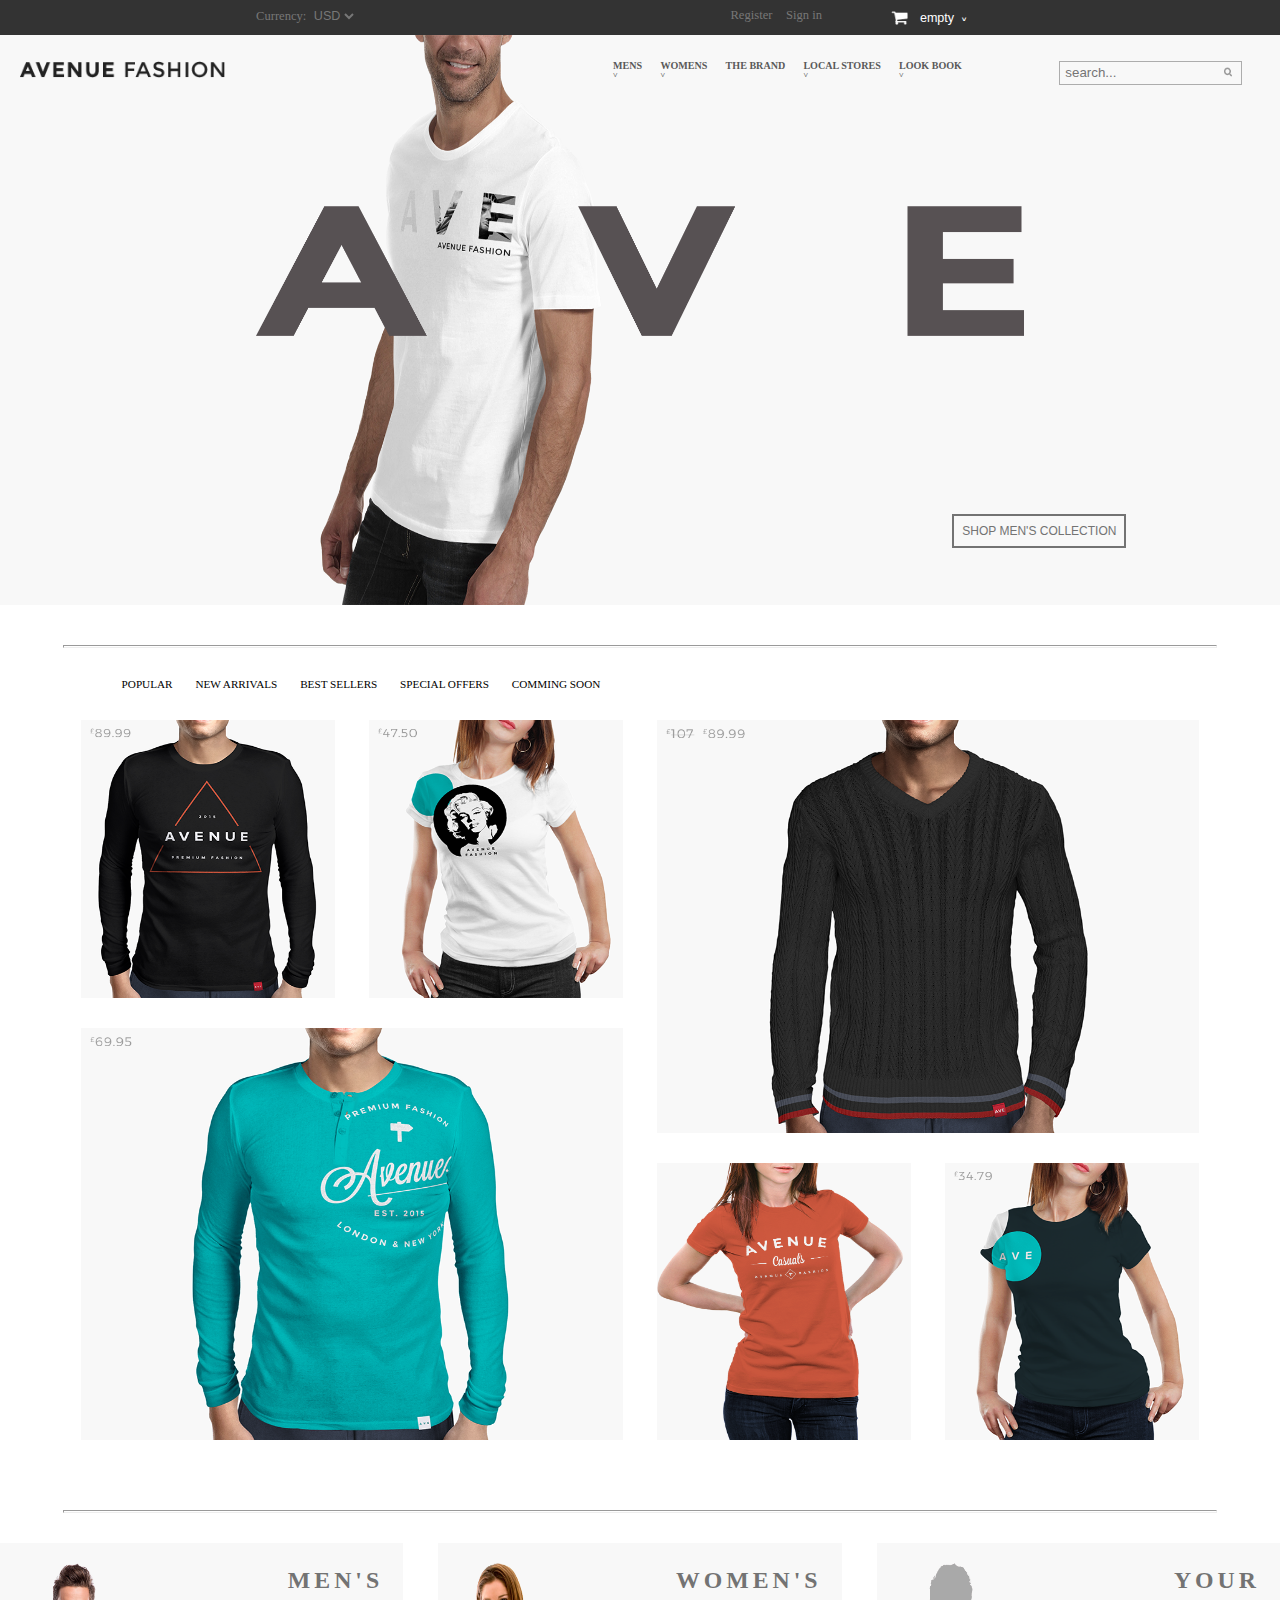
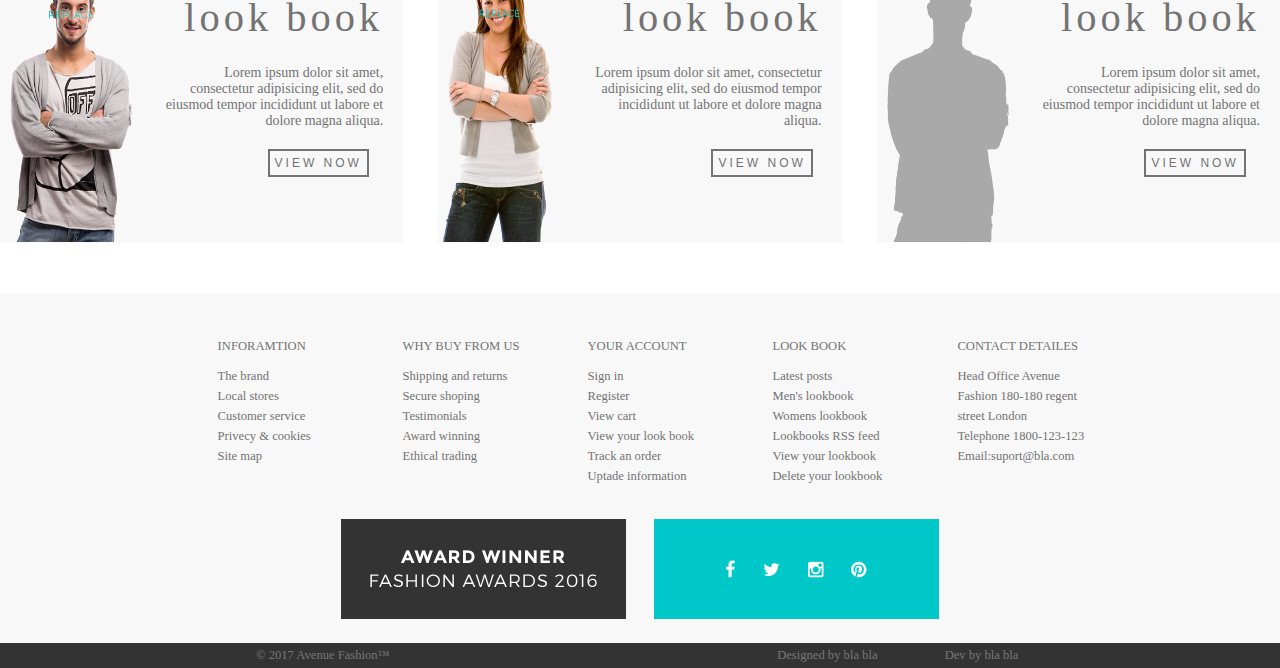
<file: Html/index.html>
<!DOCTYPE html>
<html lang="en">

<head>
  <meta charset="UTF-8">
  <meta name="viewport" content="width=device-width, initial-scale=1.0">
  <meta http-equiv="X-UA-Compatible" content="ie=edge">
  <link rel="stylesheet" href="../all-style/style.css">
  <link rel="stylesheet" href="../responsivnes/index-respon.css">
  <title>Document</title>
</head>

<body>
  <main>

    <div class="header">
      <div class="header__top-bar">
        <div class="header__top-bar__currency">
          <p class="header__top-bar__currency__text">Currency:</p>
          <select class="header__top-bar__currency__currency-options">
        <option value="USD">USD</option>
        <option value="EUR">EUR</option>
        <option value="GBP">GBP</option>
        </select>
        </div>
        <div class="header__top-bar__right-nav">
          <a class="header__top-bar__right-nav__link" href="login.html">Register</a>
          <a class="header__top-bar__right-nav__link" href="login.html">Sign in</a>
        </div>
        <button class="header__top-bar__cart-button header__top-bar__cart-button--hover" type="button" name="button">
          <img class="header__top-bar__cart-button__cart-image" src="../images/cart.png" alt="cart" width="17" height="14">
          <span class="header__top-bar__cart-button__text"> empty</span>
           <span class="header__top-bar__cart-button__down-arrow">&#x2C5;</span>
        </button>
      </div>

      <div class="header__slider">
        <div class="style-1">
          <div class="header__slider__logo">
            <img class="img-logo" src="../images/logo.png" alt="company-logo">
          </div>
        </div>
        <div class="style-2">


          <div class="nav">
            <ul class="header__slider__nav__menu">
              <div class="header__slider__nav__menu__drop-down-menu-container">
                <li class="header__slider__nav__menu__list-item">MENS
                  <div class="nav__menu__list-item__down-arrow">&#x2C5;</div>
                </li>
                <div class="header__slider__nav__menu__drop-down-menu">
                  <ul class="header__slider__nav__menu__list-item__menu">
                    <li class="header__slider__nav__menu__list-item__menu__list-item"><b>Casuala</b></li>
                    <li class="header__slider__nav__menu__list-item__menu__list-item">Jackets</li>
                    <li class="header__slider__nav__menu__list-item__menu__list-item">Hoodies &amp; Sweatshirts</li>
                    <li class="header__slider__nav__menu__list-item__menu__list-item">Polo Shirts</li>
                    <li class="header__slider__nav__menu__list-item__menu__list-item">Sportswear</li>
                    <li class="header__slider__nav__menu__list-item__menu__list-item">Trousers &amp; Chinos</li>
                    <li class="header__slider__nav__menu__list-item__menu__list-item">T-Shirts</li>
                  </ul>
                  <ul class="header__slider__nav__menu__list-item__menu">
                    <li class="header__slider__nav__menu__list-item__menu__list-item"><b>Formal</b></li>
                    <li class="header__slider__nav__menu__list-item__menu__list-item">Jackets</li>
                    <li class="header__slider__nav__menu__list-item__menu__list-item">Shirts</li>
                    <li class="header__slider__nav__menu__list-item__menu__list-item">Suits</li>
                    <li class="header__slider__nav__menu__list-item__menu__list-item">Trousers</li>
                  </ul>
                  <img class="header__slider__nav__menu__list-item__menu__list-item__banner" src="../images/banner.png" alt="banner">
                </div>
              </div>
              <li class="header__slider__nav__menu__list-item">WOMENS
                <div class="nav__menu__list-item__down-arrow">&#x2C5;</div>
              </li>
              <li class="header__slider__nav__menu__list-item"> <a href="the-brand.html">THE BRAND</a>
                <div class="nav__menu__list-item__down-arrow--hidden">&#x2C5;</div>
              </li>
              <li class="header__slider__nav__menu__list-item">
                <a href="local-stores.html"> LOCAL STORES</a>
                <div class=" nav__menu__list-item__down-arrow ">&#x2C5;</div>
              </li>
              <div class="header__slider__nav__menu__drop-down-menu-container nav__menu__look-book">
                <li class="header__slider__nav__menu__list-item"><a href="look-book.html">LOOK BOOK</a>
                  <div class="nav__menu__list-item__down-arrow">&#x2C5;</div>
                </li>
                <div class="header__slider__nav__menu__drop-down-menu">
                  <ul class="header__slider__nav__menu__list-item__menu">
                    <li class="header__slider__nav__menu__list-item__menu__list-item"><b>OUR LOOKBOOKS</b></li>
                    <li class="header__slider__nav__menu__list-item__menu__list-item">Latest Posts(mixed)</li>
                    <li class="header__slider__nav__menu__list-item__menu__list-item">M'ens Lookbook</li>
                    <li class="header__slider__nav__menu__list-item__menu__list-item">Women's Lookbook</li>
                  </ul>
                  <ul class="header__slider__nav__menu__list-item__menu">
                    <li class="header__slider__nav__menu__list-item__menu__list-item"><b>YOUR LOOKBOOK</b></li>
                    <li class="header__slider__nav__menu__list-item__menu__list-item">View and Edit</li>
                    <li class="header__slider__nav__menu__list-item__menu__list-item">Share</li>
                    <li class="header__slider__nav__menu__list-item__menu__list-item">Delete</li>
                  </ul>
                  <img class="header__slider__nav__menu__list-item__menu__list-item__banner" src="../images/banner.png" alt="banner">
                </div>
              </div>
            </ul>
          </div>
        </div>
        <div class="header__slider__search ">
          <input type="search " placeholder=" search... ">
          <img class="header__slider__search__search-icon " src="../images/search-icon.png " alt="search-icon " height="10 " width="8 ">
        </div>

        <div class="header__slider__contant ">
          <img class="header__slider__contant__image " src="../images/man.png " alt="man ">
        </div>

        <img class="header__slider__contant__ave " src="../images/ave.png " alt="ave ">

        <div class="header__slider__button "><button class="header__slider__shop-mens-collection-button " type="button " name="button ">SHOP MEN'S collection</button></div>
      </div>

      <hr class="section-devider ">

      <div class="items ">
        <div class="items__items-nav ">
          <ul class="items__items-nav__menu ">
            <li class="items__items-nav__menu__item "><a class="items__items-nav__menu__item__link " href="# ">POPULAR</a></li>
            <li class="items__items-nav__menu__item "><a class="items__items-nav__menu__item__link " href="# ">NEW ARRIVALS</a></li>
            <li class="items__items-nav__menu__item "><a class="items__items-nav__menu__item__link " href="# ">BEST SELLERS</a></li>
            <li class="items__items-nav__menu__item "><a class="items__items-nav__menu__item__link " href="# ">SPECIAL OFFERS</a></li>
            <li class="items__items-nav__menu__item items__items-nav__menu__item__coming-soon "><a class="items__items-nav__menu__item__link " href="# ">COMMING SOON</a></li>
          </ul>
        </div>
        <div class="items__container ">
          <div class="items__container__popular-items ">
            <div class="items__container__popular-items__group-1 ">

              <div class="items__container__popular-items__group-1__item-1 ">
                <a href="product-view.html"> <img class="img-group-1" src="../images/black-long-sleve.png " alt="black-long-sleve "></a>
              </div>

              <div class="items__container__popular-items__group-1__item-2 ">
                <a href="product-view.html"><img class="img-group-1" src="../images/women-white-t.png " alt="women-white-t "></a>
              </div>

              <div class="items__container__popular-items__group-1__item-3 ">
                <a href="product-view.html">  <img class="img-group-2" src="../images/turkiz-long-sleve-t.png " alt="turkiz-long-sleve "> </a>
              </div>
            </div>

            <div class="items__container__popular-items__group-2 ">
              <div class="items__container__popular-items__group-2__item-4 ">
                <img class="img-group-2" src="../images/black-sweatshirt.png " alt="black-sweatshirt ">
              </div>

              <div class="items__container__popular-items__group-2__item-5 ">
                <img class="img-group-1" src="../images/orange-3.png " alt="women-orange-t ">
              </div>

              <div class="items__container__popular-items__group-2__item-6 ">
                <img class="img-group-1" src="../images/women-black-t.png " alt="women-black-t ">
              </div>
            </div>
          </div>
        </div>
      </div>

      <hr class="section-devider ">

      <div class="look-book ">
        <div class="look-book__item ">
          <div class="look-book__item_imge "><img class="look-book-img" src="../images/mans-look-book.png " alt="man "></div>
          <div class="look-book__item__description ">
            <section class="look-book__item__description__section ">
              <h3 class="look-book__item__description__section__header ">MEN'S
                <span class="look-book__item__description__section__header--line-break ">look book</span>
              </h3>
              <p class="look-book__item__description__section__paragraph "> Lorem ipsum dolor sit amet, consectetur adipisicing elit, sed do eiusmod tempor incididunt ut labore et dolore magna aliqua.
              </p>
              <div class="look-book__item__description__section__button-view-now--positioning ">
                <button class="look-book__item__description__section__button-view-now " type="button " name="button "> VIEW NOW</button>
              </div>

            </section>
          </div>
        </div>
        <div class="look-book__item  ">
          <div class="look-book__item_imge "><img class="look-book-img" src="../images/women-1.png " alt="women "></div>
          <div class="look-book__item__description ">
            <section class="look-book__item__description__section ">
              <h3 class="look-book__item__description__section__header ">WOMEN'S
                <span class="look-book__item__description__section__header--line-break ">look book</span>
              </h3>
              <p class="look-book__item__description__section__paragraph "> Lorem ipsum dolor sit amet, consectetur adipisicing elit, sed do eiusmod tempor incididunt ut labore et dolore magna aliqua.
              </p>
              <div class="look-book__item__description__section__button-view-now--positioning ">
                <button class="look-book__item__description__section__button-view-now " type="button " name="button "> VIEW NOW</button>
              </div>

            </section>
          </div>
        </div>
        <div class="look-book__item ">
          <div class="look-book__item_imge "><img class="look-book-img" src="../images/your.png " alt="man "></div>
          <div class="look-book__item__description ">
            <section class="look-book__item__description__section ">
              <h3 class="look-book__item__description__section__header ">YOUR
                <span class="look-book__item__description__section__header--line-break ">look book</span>
              </h3>
              <p class="look-book__item__description__section__paragraph "> Lorem ipsum dolor sit amet, consectetur adipisicing elit, sed do eiusmod tempor incididunt ut labore et dolore magna aliqua.
              </p>
              <div class="look-book__item__description__section__button-view-now--positioning ">
                <button class="look-book__item__description__section__button-view-now " type="button " name="button "> VIEW NOW</button>
              </div>
            </section>
          </div>
        </div>
      </div>

      <div class="footer ">
        <div class="footer__positioning-container ">
          <div class="footer__item ">
            <ul class="footer__list ">
              <li class="footer__list__item ">INFORAMTION</li>
              <li class="footer__list__item ">The brand</li>
              <li class="footer__list__item ">Local stores</li>
              <li class="footer__list__item ">Customer service</li>
              <li class="footer__list__item ">Privecy &amp; cookies</li>
              <li class="footer__list__item ">Site map</li>
            </ul>
          </div>
          <div class="footer__item ">
            <ul class="footer__list ">
              <li class="footer__list__item ">WHY BUY FROM US</li>
              <li class="footer__list__item ">Shipping and returns</li>
              <li class="footer__list__item ">Secure shoping</li>
              <li class="footer__list__item ">Testimonials</li>
              <li class="footer__list__item ">Award winning</li>
              <li class="footer__list__item ">Ethical trading</li>
            </ul>
          </div>
          <div class="footer__item ">
            <ul class="footer__list ">
              <li class="footer__list__item ">YOUR ACCOUNT</li>
              <li class="footer__list__item ">Sign in</li>
              <li class="footer__list__item ">Register</li>
              <li class="footer__list__item ">View cart</li>
              <li class="footer__list__item ">View your look book</li>
              <li class="footer__list__item ">Track an order</li>
              <li class="footer__list__item ">Uptade information</li>
            </ul>
          </div>
          <div class="footer__item ">
            <ul class="footer__list ">
              <li class="footer__list__item ">LOOK BOOK</li>
              <li class="footer__list__item ">Latest posts</li>
              <li class="footer__list__item ">Men's lookbook</li>
              <li class="footer__list__item ">Womens lookbook</li>
              <li class="footer__list__item ">Lookbooks RSS feed</li>
              <li class="footer__list__item ">View your lookbook</li>
              <li class="footer__list__item ">Delete your lookbook</li>
            </ul>
          </div>
          <div class="footer__item ">
            <ul class="footer__list ">
              <li class="footer__list__item ">CONTACT DETAILES</li>
              <li class="footer__list__item ">Head Office Avenue Fashion 180-180 regent street London</li>
              <li class="footer__list__item ">Telephone 1800-123-123</li>
              <li class="footer__list__item ">Email:suport@bla.com</li>
            </ul>
          </div>
          <div class="footer__banners ">
            <div class="footer__banners__award "><img src="../images/award-banner.png " alt="award-banner " height="100 " width="285 "></div>
            <div class="footer__banners__social "> <img src="../images/social-banner.png " alt="social-media-banner " height="100 " width="285 "></div>
          </div>
        </div>
        <div class="footer__bottom ">
          <div class="footer__bottom__copy-right ">
            <p class="footer__bottom__text ">&copy; 2017 Avenue Fashion&trade;</p>
          </div>
          <div class="footer__bottom__designet-by ">
            <p class="footer__bottom__text ">Designed by bla bla</p>
          </div>
          <div class="footer__bottom__dev-by ">
            <p class="footer__bottom__text "> Dev by bla bla</p>
          </div>
        </div>
      </div>

  </main>
</body>

</html>
</file>
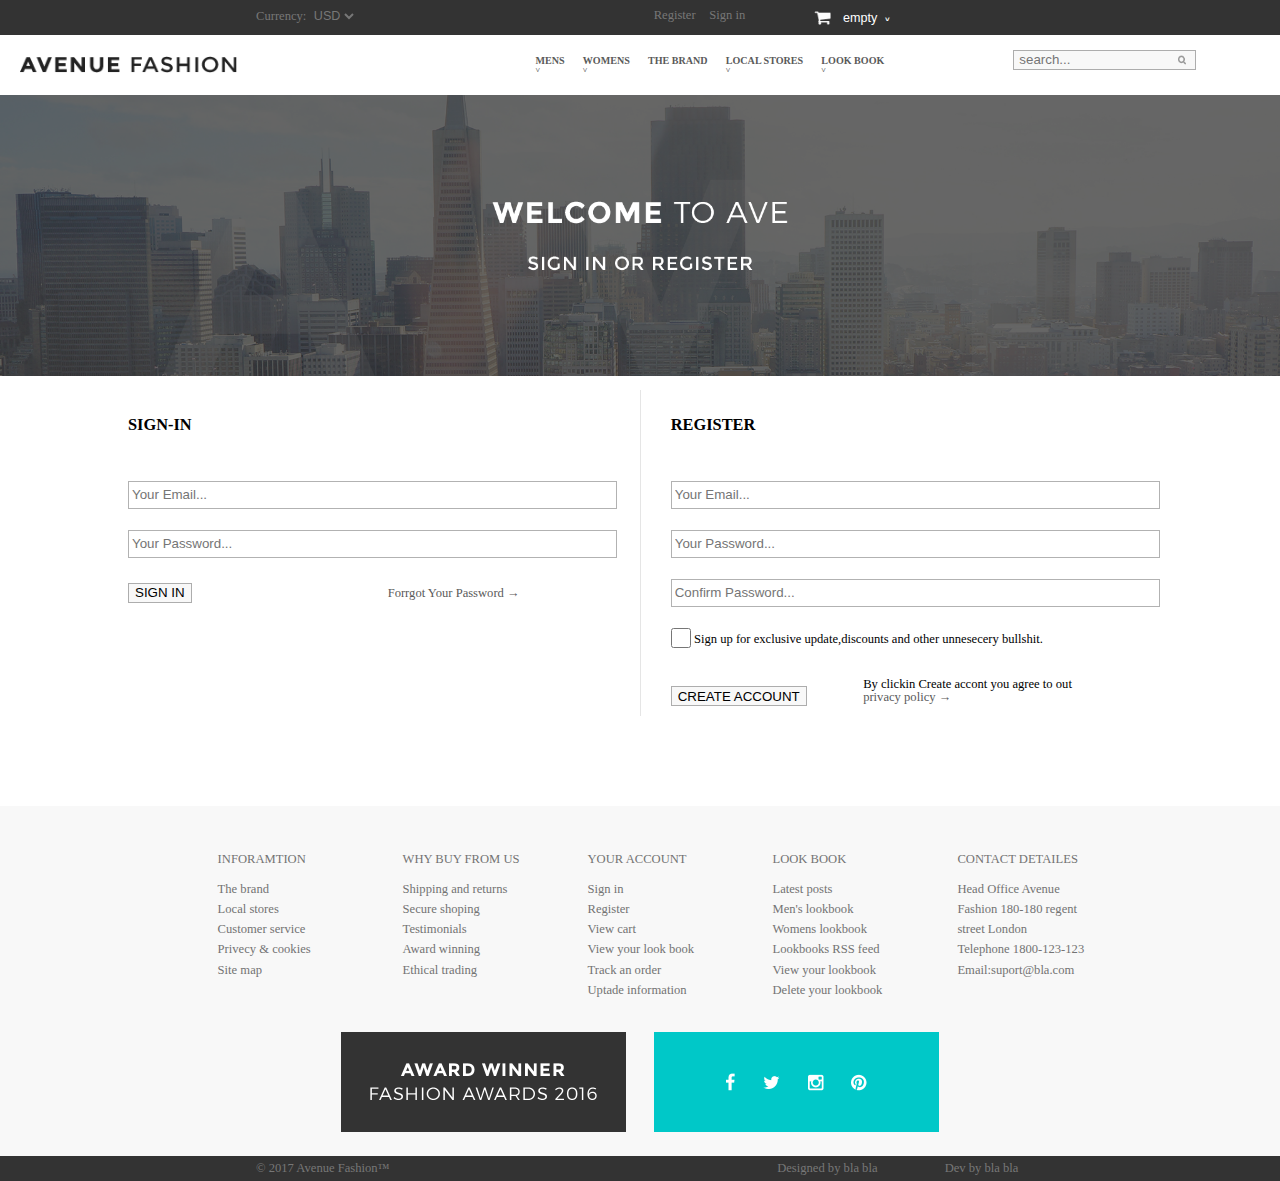
<file: login.html>
<!DOCTYPE html>
<html lang="en">

<head>
  <meta charset="UTF-8">
  <meta name="viewport" content="width=device-width, initial-scale=1.0">
  <meta http-equiv="X-UA-Compatible" content="ie=edge">
  <link rel="stylesheet" href="all-style/style.css">
  <link rel="stylesheet" href="all-style/the-brand-style.css">
  <link rel="stylesheet" href="all-style/login-style.css">
  <title>Document</title>
</head>

<body>
  <main>
    <div class="header">
      <div class="header__top-bar">
        <div class="header__top-bar__currency">
          <p class="header__top-bar__currency__text">Currency:</p>
          <select class="header__top-bar__currency__currency-options">
      <option value="USD">USD</option>
      <option value="EUR">EUR</option>
      <option value="GBP">GBP</option>
      </select>
        </div>
        <div class="header__top-bar__right-nav">
          <a class="header__top-bar__right-nav__link" href="login.html">Register</a>
          <a class="header__top-bar__right-nav__link" href="login.html">Sign in</a>
        </div>
        <button class="header__top-bar__cart-button header__top-bar__cart-button--hover" type="button" name="button">
        <img class="header__top-bar__cart-button__cart-image" src="images/cart.png" alt="cart" width="17" height="14">
        <span class="header__top-bar__cart-button__text"> empty</span>
         <span class="header__top-bar__cart-button__down-arrow">&#x2C5;</span>
      </button>
      </div>

      <div class="header__slider">
        <div class="header__slider__container">
          <div class="header__slider__logo">
            <a href="index.html"> <img src="images/logo.png" alt="company-logo" height="17" width="217"></a>
          </div>
          <div class="nav">
            <ul class="header__slider__nav__menu">
              <div class="header__slider__nav__menu__drop-down-menu-container">
                <li class="header__slider__nav__menu__list-item">MENS
                  <div class="nav__menu__list-item__down-arrow">&#x2C5;</div>
                </li>
                <div class="header__slider__nav__menu__drop-down-menu">
                  <ul class="header__slider__nav__menu__list-item__menu">
                    <li class="header__slider__nav__menu__list-item__menu__list-item"><b>Casuala</b></li>
                    <li class="header__slider__nav__menu__list-item__menu__list-item">Jackets</li>
                    <li class="header__slider__nav__menu__list-item__menu__list-item">Hoodies &amp; Sweatshirts</li>
                    <li class="header__slider__nav__menu__list-item__menu__list-item">Polo Shirts</li>
                    <li class="header__slider__nav__menu__list-item__menu__list-item">Sportswear</li>
                    <li class="header__slider__nav__menu__list-item__menu__list-item">Trousers &amp; Chinos</li>
                    <li class="header__slider__nav__menu__list-item__menu__list-item">T-Shirts</li>
                  </ul>
                  <ul class="header__slider__nav__menu__list-item__menu">
                    <li class="header__slider__nav__menu__list-item__menu__list-item"><b>Formal</b></li>
                    <li class="header__slider__nav__menu__list-item__menu__list-item">Jackets</li>
                    <li class="header__slider__nav__menu__list-item__menu__list-item">Shirts</li>
                    <li class="header__slider__nav__menu__list-item__menu__list-item">Suits</li>
                    <li class="header__slider__nav__menu__list-item__menu__list-item">Trousers</li>
                  </ul>
                  <img class="header__slider__nav__menu__list-item__menu__list-item__banner" src="images/banner.png" alt="banner">
                </div>
              </div>
              <li class="header__slider__nav__menu__list-item">WOMENS
                <div class="nav__menu__list-item__down-arrow">&#x2C5;</div>
              </li>
              <li class="header__slider__nav__menu__list-item">THE BRAND
                <div class="nav__menu__list-item__down-arrow--hidden">&#x2C5;</div>
              </li>
              <li class="header__slider__nav__menu__list-item">LOCAL STORES
                <div class="nav__menu__list-item__down-arrow">&#x2C5;</div>
              </li>
              <li class="header__slider__nav__menu__list-item">LOOK BOOK
                <div class="nav__menu__list-item__down-arrow">&#x2C5;</div>
              </li>
            </ul>
          </div>

          <div class="header__slider__search">
            <input type="search" placeholder=" search...">
            <img class="header__slider__search__search-icon" src="images/search-icon.png" alt="search-icon" height="10" width="8">
          </div>
        </div>
        <div class="header__slider__content">
          <img class="header__slider__content__img" src="login-images/intro.png" alt="intro img">
        </div>
      </div>
    </div>


    <!--///////////////////////////////////////////MAIN-CONTENT/////////////////////////////////////////////-->

    <div class="sign-in-register-container">
      <div class="sign-in-register-container__sign-in">
        <form class="sign-in-register-container__sign-in__form" action="index.html" method="post">
          <h3><b>SIGN-IN</b></h3>
          <input type="text" name="" value="" placeholder="Your Email...">
          <input type="text" name="" value="" placeholder="Your Password...">
          <input type="submit" name="SIGN IN" value="SIGN IN">
          <div class="sign-in-register-container__sign-in__forgot-pass">
            <a href="">  Forrgot Your Password &#8594;</a>
          </div>
        </form>
      </div>
      <div class="sign-in-register-container__vertical-line"></div>

      <div class="sign-in-register-container__register">
        <form class="sign-in-register-container__register__form" action="index.html" method="post">
          <h3><b>REGISTER</b></h3>
          <input type="text" name="" value="" placeholder="Your Email...">
          <input type="text" name="" value="" placeholder="Your Password...">
          <input type="text" name="" value="" placeholder="Confirm Password...">
          <div class="sign-in-register-container__register__checkbox">
            <input type="checkbox" name="" value="">
            <p class="sign-in-register-container__register__checkbox-text"> Sign up for exclusive update,discounts and other unnesecery bullshit.</p>
          </div>
        </form>

        <div class="sign-in-register-container__register__create-account">
          <input type="submit" name="CREATE ACCOUNT" value="CREATE ACCOUNT">
          <div class="sign-in-register-container__register__create-account__privacy-policy">
            By clickin Create accont you agree to out <a>privacy policy &#8594;</a>
          </div>
        </div>
      </div>
    </div>

    <!--///////////////////////////////FOOTER/////////////////////////-->

    <div class="footer ">
      <div class="footer__positioning-container">
        <div class="footer__item">
          <ul class="footer__list">
            <li class="footer__list__item">INFORAMTION</li>
            <li class="footer__list__item">The brand</li>
            <li class="footer__list__item">Local stores</li>
            <li class="footer__list__item">Customer service</li>
            <li class="footer__list__item">Privecy &amp; cookies</li>
            <li class="footer__list__item">Site map</li>
          </ul>
        </div>
        <div class="footer__item ">
          <ul class="footer__list">
            <li class="footer__list__item">WHY BUY FROM US</li>
            <li class="footer__list__item">Shipping and returns</li>
            <li class="footer__list__item">Secure shoping</li>
            <li class="footer__list__item">Testimonials</li>
            <li class="footer__list__item">Award winning</li>
            <li class="footer__list__item">Ethical trading</li>
          </ul>
        </div>
        <div class="footer__item ">
          <ul class="footer__list">
            <li class="footer__list__item">YOUR ACCOUNT</li>
            <li class="footer__list__item">Sign in</li>
            <li class="footer__list__item">Register</li>
            <li class="footer__list__item">View cart</li>
            <li class="footer__list__item">View your look book</li>
            <li class="footer__list__item">Track an order</li>
            <li class="footer__list__item">Uptade information</li>
          </ul>
        </div>
        <div class="footer__item ">
          <ul class="footer__list">
            <li class="footer__list__item">LOOK BOOK</li>
            <li class="footer__list__item">Latest posts</li>
            <li class="footer__list__item">Men's lookbook</li>
            <li class="footer__list__item">Womens lookbook</li>
            <li class="footer__list__item">Lookbooks RSS feed</li>
            <li class="footer__list__item">View your lookbook</li>
            <li class="footer__list__item">Delete your lookbook</li>
          </ul>
        </div>
        <div class="footer__item ">
          <ul class="footer__list">
            <li class="footer__list__item">CONTACT DETAILES</li>
            <li class="footer__list__item">Head Office Avenue Fashion 180-180 regent street London</li>
            <li class="footer__list__item">Telephone 1800-123-123</li>
            <li class="footer__list__item">Email:suport@bla.com</li>
          </ul>
        </div>
        <div class="footer__banners ">
          <div class="footer__banners__award "><img src="images/award-banner.png" alt="award-banner" height="100" width="285"></div>
          <div class="footer__banners__social "> <img src="images/social-banner.png" alt="social-media-banner" height="100" width="285"></div>
        </div>
      </div>
      <div class="footer__bottom">
        <div class="footer__bottom__copy-right">
          <p class="footer__bottom__text">&copy; 2017 Avenue Fashion&trade;</p>
        </div>
        <div class="footer__bottom__designet-by">
          <p class="footer__bottom__text">Designed by bla bla</p>
        </div>
        <div class="footer__bottom__dev-by">
          <p class="footer__bottom__text"> Dev by bla bla</p>
        </div>
      </div>
    </div>


  </main>
</body>

</html>
</file>
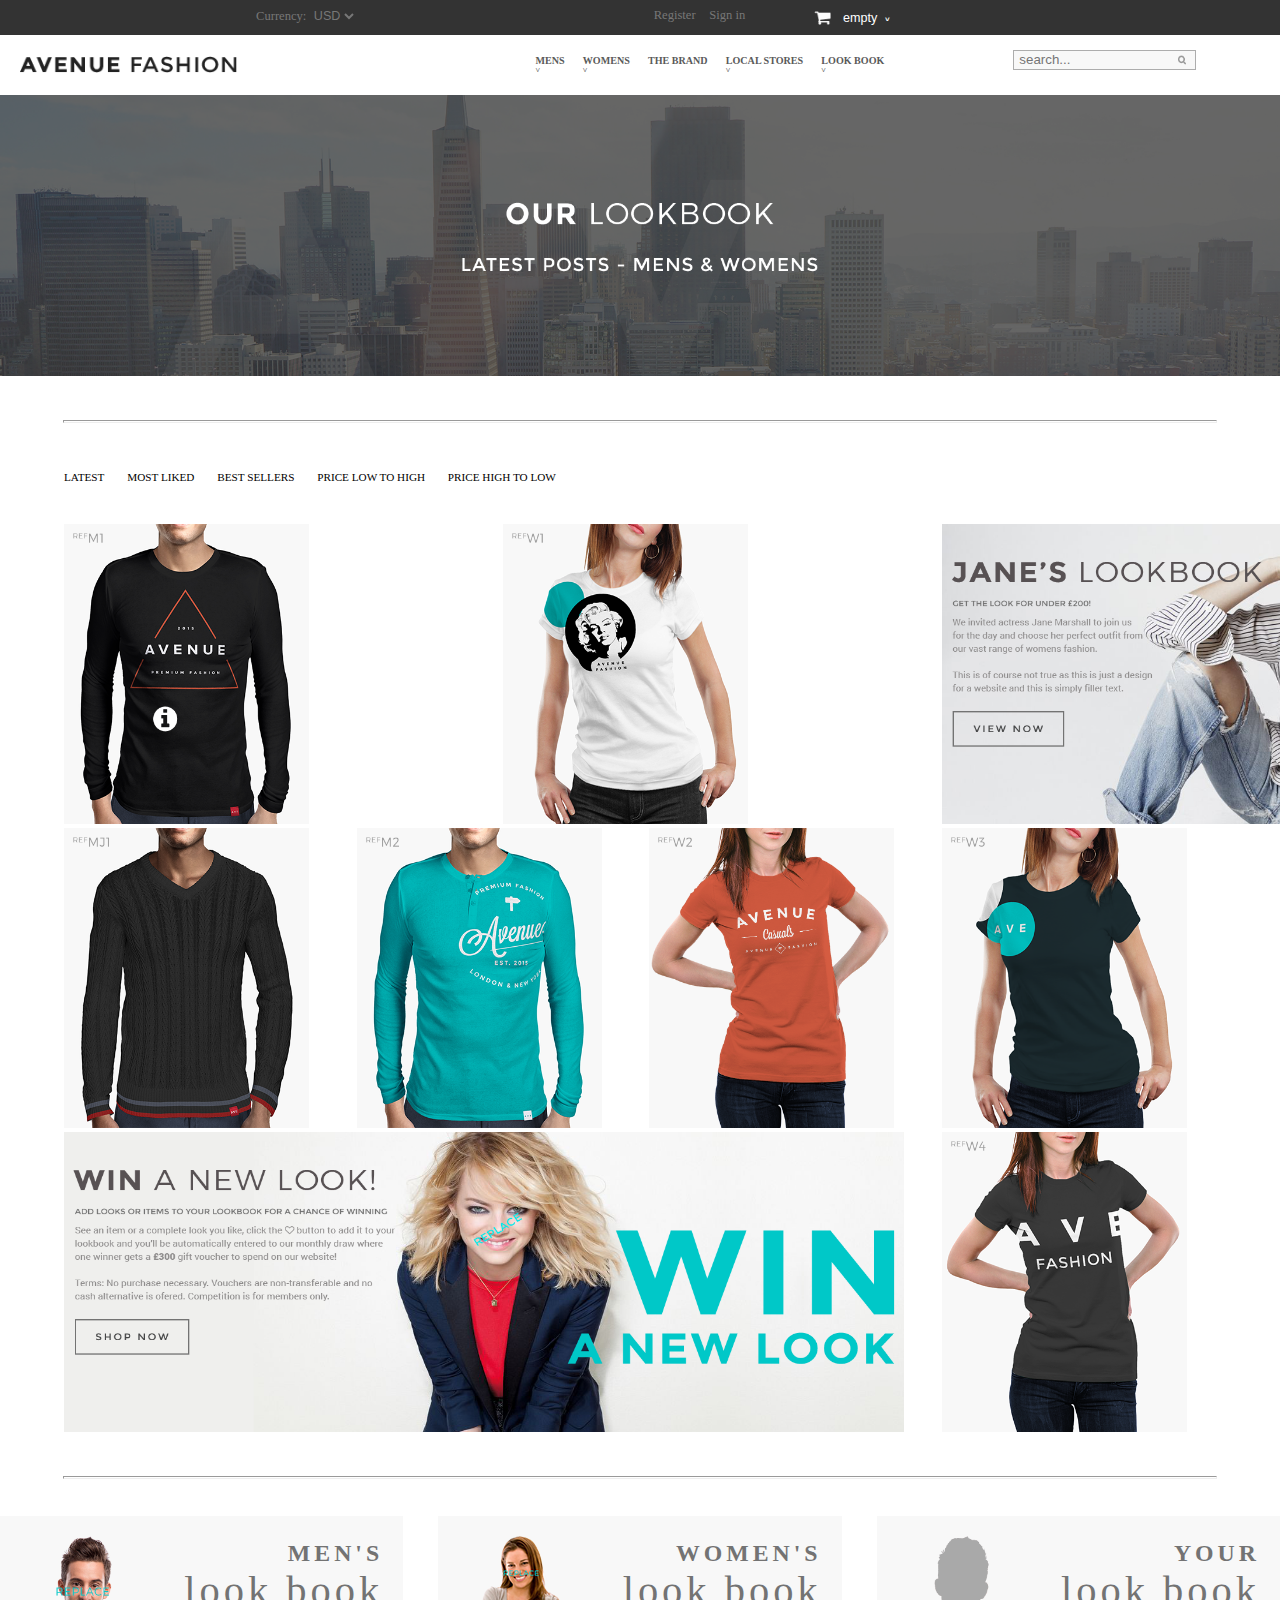
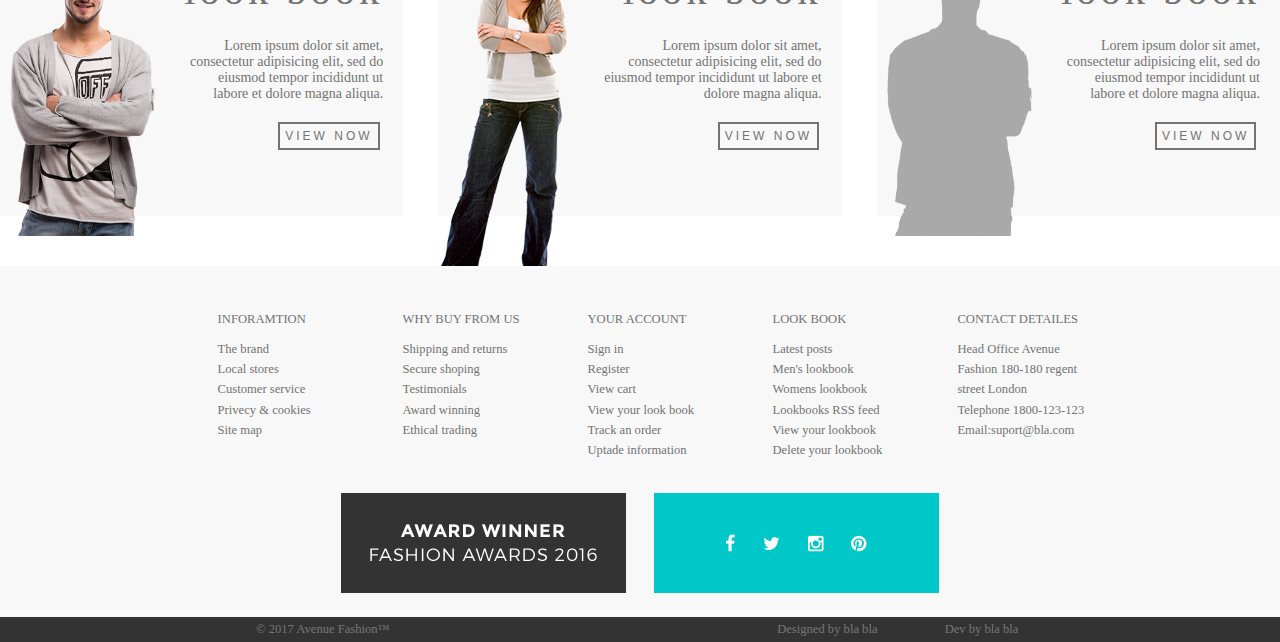
<file: look-book.html>
<!DOCTYPE html>
<html lang="en">

<head>
  <meta charset="UTF-8">
  <meta name="viewport" content="width=device-width, initial-scale=1.0">
  <meta http-equiv="X-UA-Compatible" content="ie=edge">
  <link rel="stylesheet" href="all-style/style.css">
  <link rel="stylesheet" href="all-style/the-brand-style.css">
  <link rel="stylesheet" href="all-style/look-book-style.css">
  <title>Look-Book</title>
</head>

<body>

  <main>

    <div class="header">
      <div class="header__top-bar">
        <div class="header__top-bar__currency">
          <p class="header__top-bar__currency__text">Currency:</p>
          <select class="header__top-bar__currency__currency-options">
      <option value="USD">USD</option>
      <option value="EUR">EUR</option>
      <option value="GBP">GBP</option>
      </select>
        </div>
        <div class="header__top-bar__right-nav">
          <a class="header__top-bar__right-nav__link" href="#">Register</a>
          <a class="header__top-bar__right-nav__link" href="#">Sign in</a>
        </div>
        <button class="header__top-bar__cart-button header__top-bar__cart-button--hover" type="button" name="button">
        <img class="header__top-bar__cart-button__cart-image" src="images/cart.png" alt="cart" width="17" height="14">
        <span class="header__top-bar__cart-button__text"> empty</span>
         <span class="header__top-bar__cart-button__down-arrow">&#x2C5;</span>
      </button>
      </div>

      <div class="header__slider">
        <div class="header__slider__container">
          <div class="header__slider__logo">
            <a href="index.html"> <img src="images/logo.png" alt="company-logo" height="17" width="217"></a>
          </div>
          <div class="nav">
            <ul class="header__slider__nav__menu">
              <div class="header__slider__nav__menu__drop-down-menu-container">
                <li class="header__slider__nav__menu__list-item">MENS
                  <div class="nav__menu__list-item__down-arrow">&#x2C5;</div>
                </li>
                <div class="header__slider__nav__menu__drop-down-menu">
                  <ul class="header__slider__nav__menu__list-item__menu">
                    <li class="header__slider__nav__menu__list-item__menu__list-item"><b>Casuala</b></li>
                    <li class="header__slider__nav__menu__list-item__menu__list-item">Jackets</li>
                    <li class="header__slider__nav__menu__list-item__menu__list-item">Hoodies &amp; Sweatshirts</li>
                    <li class="header__slider__nav__menu__list-item__menu__list-item">Polo Shirts</li>
                    <li class="header__slider__nav__menu__list-item__menu__list-item">Sportswear</li>
                    <li class="header__slider__nav__menu__list-item__menu__list-item">Trousers &amp; Chinos</li>
                    <li class="header__slider__nav__menu__list-item__menu__list-item">T-Shirts</li>
                  </ul>
                  <ul class="header__slider__nav__menu__list-item__menu">
                    <li class="header__slider__nav__menu__list-item__menu__list-item"><b>Formal</b></li>
                    <li class="header__slider__nav__menu__list-item__menu__list-item">Jackets</li>
                    <li class="header__slider__nav__menu__list-item__menu__list-item">Shirts</li>
                    <li class="header__slider__nav__menu__list-item__menu__list-item">Suits</li>
                    <li class="header__slider__nav__menu__list-item__menu__list-item">Trousers</li>
                  </ul>
                  <img class="header__slider__nav__menu__list-item__menu__list-item__banner" src="images/banner.png" alt="banner">
                </div>
              </div>
              <li class="header__slider__nav__menu__list-item">WOMENS
                <div class="nav__menu__list-item__down-arrow">&#x2C5;</div>
              </li>
              <li class="header__slider__nav__menu__list-item">THE BRAND
                <div class="nav__menu__list-item__down-arrow--hidden">&#x2C5;</div>
              </li>
              <li class="header__slider__nav__menu__list-item">LOCAL STORES
                <div class="nav__menu__list-item__down-arrow">&#x2C5;</div>
              </li>
              <div class="header__slider__nav__menu__drop-down-menu-container">
                <li class="header__slider__nav__menu__list-item">LOOK BOOK
                  <div class="nav__menu__list-item__down-arrow">&#x2C5;</div>
                </li>
                <div class="header__slider__nav__menu__drop-down-menu">
                  <ul class="header__slider__nav__menu__list-item__menu">
                    <li class="header__slider__nav__menu__list-item__menu__list-item"><b>OUR LOOKBOOKS</b></li>
                    <li class="header__slider__nav__menu__list-item__menu__list-item">Latest Posts(mixed)</li>
                    <li class="header__slider__nav__menu__list-item__menu__list-item">M'ens Lookbook</li>
                    <li class="header__slider__nav__menu__list-item__menu__list-item">Women's Lookbook</li>
                  </ul>
                  <ul class="header__slider__nav__menu__list-item__menu">
                    <li class="header__slider__nav__menu__list-item__menu__list-item"><b>YOUR LOOKBOOK</b></li>
                    <li class="header__slider__nav__menu__list-item__menu__list-item">View and Edit</li>
                    <li class="header__slider__nav__menu__list-item__menu__list-item">Share</li>
                    <li class="header__slider__nav__menu__list-item__menu__list-item">Delete</li>
                  </ul>
                  <img class="header__slider__nav__menu__list-item__menu__list-item__banner" src="images/banner.png" alt="banner">
                </div>
              </div>
            </ul>
          </div>

          <div class="header__slider__search">
            <input type="search" placeholder=" search...">
            <img class="header__slider__search__search-icon" src="images/search-icon.png" alt="search-icon" height="10" width="8">
          </div>
        </div>
        <div class="header__slider__content">
          <img class="header__slider__content__img" src="look-books-images/intro.png" alt="intro img">
        </div>
      </div>
    </div>


    <hr class="section-devider ">

    <!--/////////////////////////////////////////////////////////MAIN-CONTENT/////////////////////////////////////////////-->

    <div class="items__items-nav ">
      <ul class="items__items-nav__menu ">
        <li class="items__items-nav__menu__item "><a class="items__items-nav__menu__item__link " href="# ">LATEST</a></li>
        <li class="items__items-nav__menu__item "><a class="items__items-nav__menu__item__link " href="# ">MOST LIKED</a></li>
        <li class="items__items-nav__menu__item "><a class="items__items-nav__menu__item__link " href="# ">BEST SELLERS</a></li>
        <li class="items__items-nav__menu__item "><a class="items__items-nav__menu__item__link " href="# ">PRICE LOW TO HIGH</a></li>
        <li class="items__items-nav__menu__item "><a class="items__items-nav__menu__item__link " href="# ">PRICE HIGH TO LOW</a></li>
      </ul>
    </div>

    <div class="look-books">
      <div class="look-books__row">
        <div class="look-books__row__item">
          <img src="look-books-images/item1.png" alt="black-t" height="300" width="245">
        </div>
        <div class="look-books__row__item">
          <img src="look-books-images/item2.png" alt="white-t" height="300" width="245">
        </div>
        <div class="look-books__row__item">
          <img src="look-books-images/item3.png" alt="janes-lookbook" height="300" width="540">
        </div>
      </div>
      <div class="look-books__row">
        <div class="look-books__row__item">
          <img src="look-books-images/item4.png" alt="black-sweatshirt" height="300" width="245">
        </div>
        <div class="look-books__row__item">
          <img src="look-books-images/item5.png" alt="blue-long-t" height="300" width="245">
        </div>
        <div class="look-books__row__item">
          <img src="look-books-images/item6.png" alt="orange-t" height="300" width="245">
        </div>
        <div class="look-books__row__item">
          <img src="look-books-images/item7.png" alt="black-t" height="300" width="245">
        </div>
      </div>
      <div class="look-books__row">
        <div class="look-books__row__item">
          <img src="look-books-images/item8.png" alt="black-t" height="300" width="840">
        </div>
        <div class="look-books__row__item">
          <img src="look-books-images/item9.png" alt="black-t" height="300" width="245">
        </div>
      </div>

    </div>

    <!--//////////////////////////////////////////////////BOTTOM//////////////////////////////////////////////////////-->

    <hr class="section-devider ">

    <div class="look-book ">
      <div class="look-book__item ">
        <div class="look-book__item_imge "><img src="images/mans-look-book.png " alt="man " height="300 " width="145 "></div>
        <div class="look-book__item__description ">
          <section class="look-book__item__description__section ">
            <h3 class="look-book__item__description__section__header ">MEN'S
          <span class="look-book__item__description__section__header--line-break ">look book</span>
        </h3>
            <p class="look-book__item__description__section__paragraph "> Lorem ipsum dolor sit amet, consectetur adipisicing elit, sed do eiusmod tempor incididunt ut labore et dolore magna aliqua.
            </p>
            <div class="look-book__item__description__section__button-view-now--positioning ">
              <button class="look-book__item__description__section__button-view-now " type="button " name="button "> VIEW NOW</button>
            </div>

          </section>
        </div>
      </div>
      <div class="look-book__item look-book__item--overflow ">
        <div class="look-book__item_imge "><img src="images/women-look-book.png " alt="women "></div>
        <div class="look-book__item__description ">
          <section class="look-book__item__description__section ">
            <h3 class="look-book__item__description__section__header ">WOMEN'S
          <span class="look-book__item__description__section__header--line-break ">look book</span>
        </h3>
            <p class="look-book__item__description__section__paragraph "> Lorem ipsum dolor sit amet, consectetur adipisicing elit, sed do eiusmod tempor incididunt ut labore et dolore magna aliqua.
            </p>
            <div class="look-book__item__description__section__button-view-now--positioning ">
              <button class="look-book__item__description__section__button-view-now " type="button " name="button "> VIEW NOW</button>
            </div>

          </section>
        </div>
      </div>
      <div class="look-book__item ">
        <div class="look-book__item_imge "><img src="images/your.png " alt="man " height="300 " width="145 "></div>
        <div class="look-book__item__description ">
          <section class="look-book__item__description__section ">
            <h3 class="look-book__item__description__section__header ">YOUR
          <span class="look-book__item__description__section__header--line-break ">look book</span>
        </h3>
            <p class="look-book__item__description__section__paragraph "> Lorem ipsum dolor sit amet, consectetur adipisicing elit, sed do eiusmod tempor incididunt ut labore et dolore magna aliqua.
            </p>
            <div class="look-book__item__description__section__button-view-now--positioning ">
              <button class="look-book__item__description__section__button-view-now " type="button " name="button "> VIEW NOW</button>
            </div>
          </section>
        </div>
      </div>
    </div>

    <div class="footer ">
      <div class="footer__positioning-container ">
        <div class="footer__item ">
          <ul class="footer__list ">
            <li class="footer__list__item ">INFORAMTION</li>
            <li class="footer__list__item ">The brand</li>
            <li class="footer__list__item ">Local stores</li>
            <li class="footer__list__item ">Customer service</li>
            <li class="footer__list__item ">Privecy &amp; cookies</li>
            <li class="footer__list__item ">Site map</li>
          </ul>
        </div>
        <div class="footer__item ">
          <ul class="footer__list ">
            <li class="footer__list__item ">WHY BUY FROM US</li>
            <li class="footer__list__item ">Shipping and returns</li>
            <li class="footer__list__item ">Secure shoping</li>
            <li class="footer__list__item ">Testimonials</li>
            <li class="footer__list__item ">Award winning</li>
            <li class="footer__list__item ">Ethical trading</li>
          </ul>
        </div>
        <div class="footer__item ">
          <ul class="footer__list ">
            <li class="footer__list__item ">YOUR ACCOUNT</li>
            <li class="footer__list__item ">Sign in</li>
            <li class="footer__list__item ">Register</li>
            <li class="footer__list__item ">View cart</li>
            <li class="footer__list__item ">View your look book</li>
            <li class="footer__list__item ">Track an order</li>
            <li class="footer__list__item ">Uptade information</li>
          </ul>
        </div>
        <div class="footer__item ">
          <ul class="footer__list ">
            <li class="footer__list__item ">LOOK BOOK</li>
            <li class="footer__list__item ">Latest posts</li>
            <li class="footer__list__item ">Men's lookbook</li>
            <li class="footer__list__item ">Womens lookbook</li>
            <li class="footer__list__item ">Lookbooks RSS feed</li>
            <li class="footer__list__item ">View your lookbook</li>
            <li class="footer__list__item ">Delete your lookbook</li>
          </ul>
        </div>
        <div class="footer__item ">
          <ul class="footer__list ">
            <li class="footer__list__item ">CONTACT DETAILES</li>
            <li class="footer__list__item ">Head Office Avenue Fashion 180-180 regent street London</li>
            <li class="footer__list__item ">Telephone 1800-123-123</li>
            <li class="footer__list__item ">Email:suport@bla.com</li>
          </ul>
        </div>
        <div class="footer__banners ">
          <div class="footer__banners__award "><img src="images/award-banner.png " alt="award-banner " height="100 " width="285 "></div>
          <div class="footer__banners__social "> <img src="images/social-banner.png " alt="social-media-banner " height="100 " width="285 "></div>
        </div>
      </div>
      <div class="footer__bottom ">
        <div class="footer__bottom__copy-right ">
          <p class="footer__bottom__text ">&copy; 2017 Avenue Fashion&trade;</p>
        </div>
        <div class="footer__bottom__designet-by ">
          <p class="footer__bottom__text ">Designed by bla bla</p>
        </div>
        <div class="footer__bottom__dev-by ">
          <p class="footer__bottom__text "> Dev by bla bla</p>
        </div>
      </div>
    </div>

  </main>
</body>

</html>
</file>
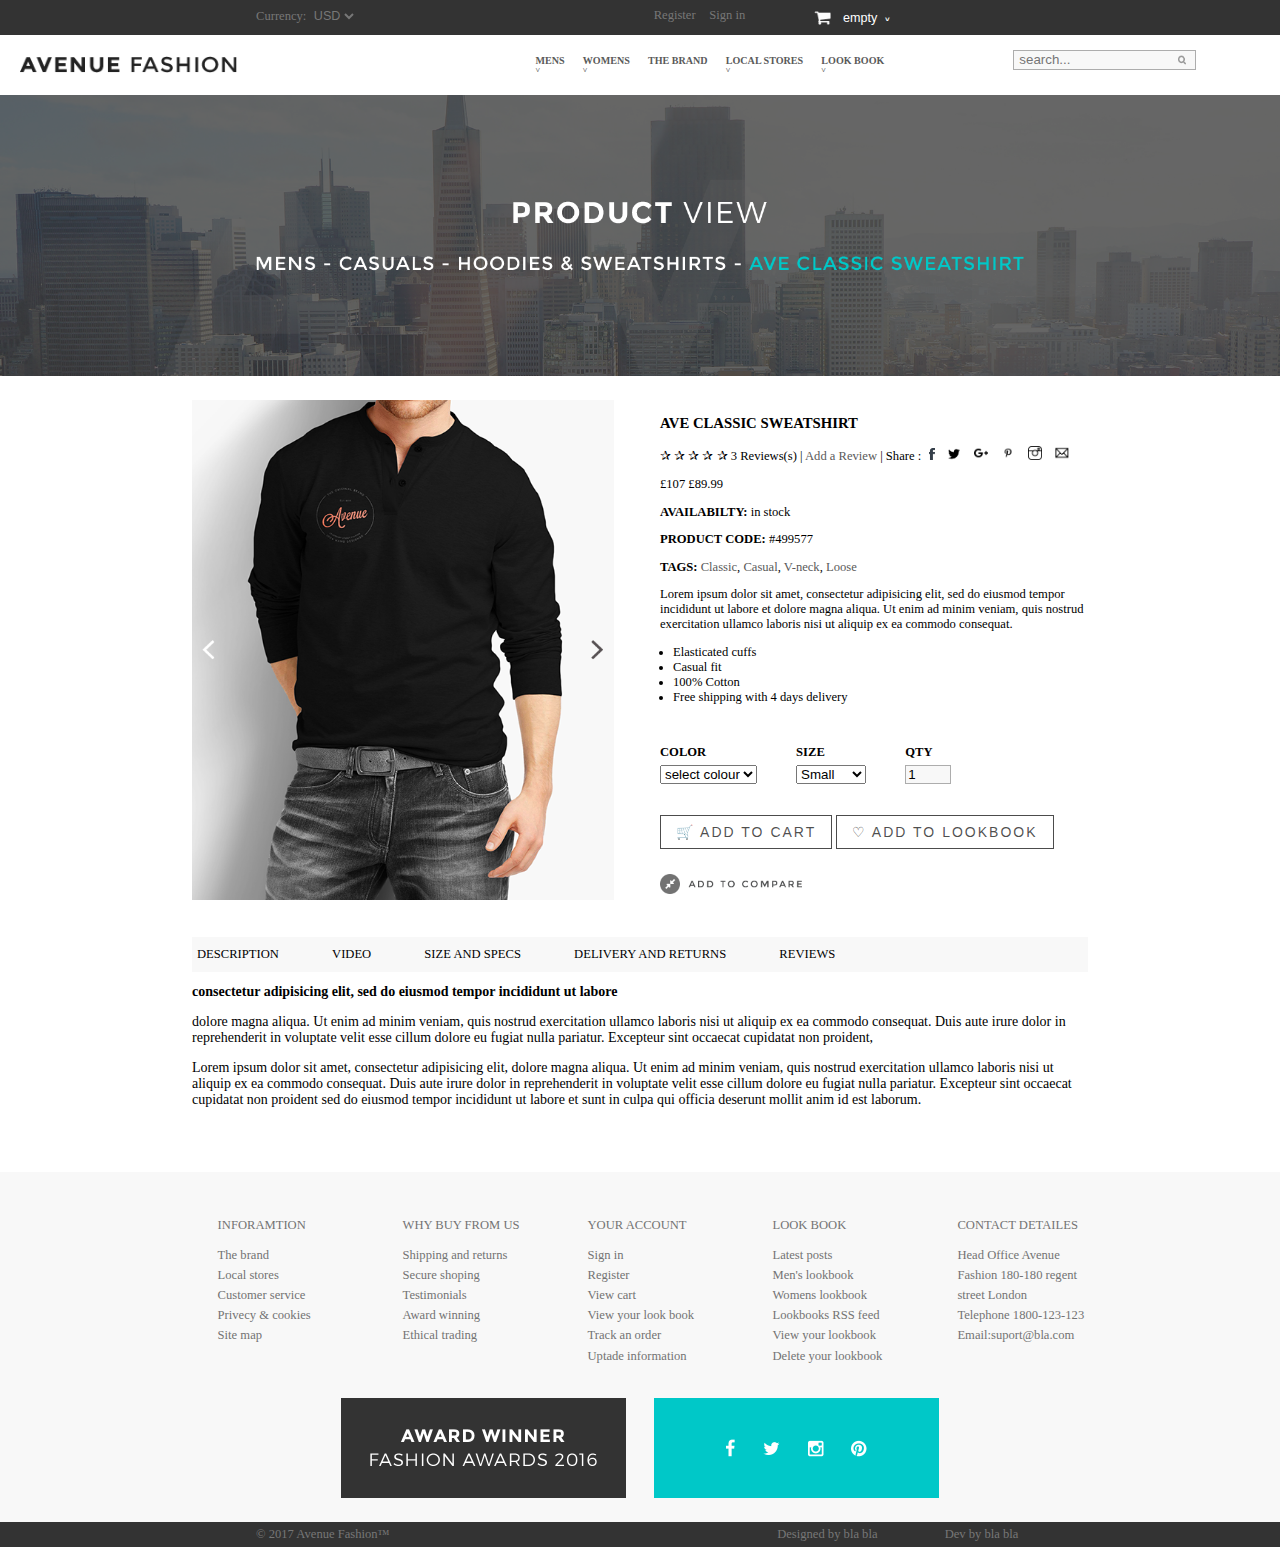
<file: product-view.html>
<!DOCTYPE html>
<html lang="en">

<head>
  <meta charset="UTF-8">
  <meta name="viewport" content="width=device-width, initial-scale=1.0">
  <meta http-equiv="X-UA-Compatible" content="ie=edge">
  <link rel="stylesheet" href="all-style/style.css">
  <link rel="stylesheet" href="all-style/the-brand-style.css">
  <link rel="stylesheet" href="all-style/product-view-style.css">
  <title>Product view</title>
</head>

<body>

  <main>
    <div class="header">
      <div class="header__top-bar">
        <div class="header__top-bar__currency">
          <p class="header__top-bar__currency__text">Currency:</p>
          <select class="header__top-bar__currency__currency-options">
    <option value="USD">USD</option>
    <option value="EUR">EUR</option>
    <option value="GBP">GBP</option>
    </select>
        </div>
        <div class="header__top-bar__right-nav">
          <a class="header__top-bar__right-nav__link" href="#">Register</a>
          <a class="header__top-bar__right-nav__link" href="#">Sign in</a>
        </div>
        <button class="header__top-bar__cart-button header__top-bar__cart-button--hover" type="button" name="button">
      <img class="header__top-bar__cart-button__cart-image" src="images/cart.png" alt="cart" width="17" height="14">
      <span class="header__top-bar__cart-button__text"> empty</span>
       <span class="header__top-bar__cart-button__down-arrow">&#x2C5;</span>
    </button>
      </div>

      <div class="header__slider">
        <div class="header__slider__container">
          <div class="header__slider__logo">
            <a href="index.html"> <img src="images/logo.png" alt="company-logo" height="17" width="217"></a>
          </div>
          <div class="nav">
            <ul class="header__slider__nav__menu">
              <div class="header__slider__nav__menu__drop-down-menu-container">
                <li class="header__slider__nav__menu__list-item">MENS
                  <div class="nav__menu__list-item__down-arrow">&#x2C5;</div>
                </li>
                <div class="header__slider__nav__menu__drop-down-menu">
                  <ul class="header__slider__nav__menu__list-item__menu">
                    <li class="header__slider__nav__menu__list-item__menu__list-item"><b>Casuala</b></li>
                    <li class="header__slider__nav__menu__list-item__menu__list-item">Jackets</li>
                    <li class="header__slider__nav__menu__list-item__menu__list-item">Hoodies &amp; Sweatshirts</li>
                    <li class="header__slider__nav__menu__list-item__menu__list-item">Polo Shirts</li>
                    <li class="header__slider__nav__menu__list-item__menu__list-item">Sportswear</li>
                    <li class="header__slider__nav__menu__list-item__menu__list-item">Trousers &amp; Chinos</li>
                    <li class="header__slider__nav__menu__list-item__menu__list-item">T-Shirts</li>
                  </ul>
                  <ul class="header__slider__nav__menu__list-item__menu">
                    <li class="header__slider__nav__menu__list-item__menu__list-item"><b>Formal</b></li>
                    <li class="header__slider__nav__menu__list-item__menu__list-item">Jackets</li>
                    <li class="header__slider__nav__menu__list-item__menu__list-item">Shirts</li>
                    <li class="header__slider__nav__menu__list-item__menu__list-item">Suits</li>
                    <li class="header__slider__nav__menu__list-item__menu__list-item">Trousers</li>
                  </ul>
                  <img class="header__slider__nav__menu__list-item__menu__list-item__banner" src="images/banner.png" alt="banner">
                </div>
              </div>
              <li class="header__slider__nav__menu__list-item">WOMENS
                <div class="nav__menu__list-item__down-arrow">&#x2C5;</div>
              </li>
              <li class="header__slider__nav__menu__list-item">THE BRAND
                <div class="nav__menu__list-item__down-arrow--hidden">&#x2C5;</div>
              </li>
              <li class="header__slider__nav__menu__list-item">LOCAL STORES
                <div class="nav__menu__list-item__down-arrow">&#x2C5;</div>
              </li>
              <div class="header__slider__nav__menu__drop-down-menu-container">
                <li class="header__slider__nav__menu__list-item">LOOK BOOK
                  <div class="nav__menu__list-item__down-arrow">&#x2C5;</div>
                </li>
                <div class="header__slider__nav__menu__drop-down-menu">
                  <ul class="header__slider__nav__menu__list-item__menu">
                    <li class="header__slider__nav__menu__list-item__menu__list-item"><b>OUR LOOKBOOKS</b></li>
                    <li class="header__slider__nav__menu__list-item__menu__list-item">Latest Posts(mixed)</li>
                    <li class="header__slider__nav__menu__list-item__menu__list-item">M'ens Lookbook</li>
                    <li class="header__slider__nav__menu__list-item__menu__list-item">Women's Lookbook</li>
                  </ul>
                  <ul class="header__slider__nav__menu__list-item__menu">
                    <li class="header__slider__nav__menu__list-item__menu__list-item"><b>YOUR LOOKBOOK</b></li>
                    <li class="header__slider__nav__menu__list-item__menu__list-item">View and Edit</li>
                    <li class="header__slider__nav__menu__list-item__menu__list-item">Share</li>
                    <li class="header__slider__nav__menu__list-item__menu__list-item">Delete</li>
                  </ul>
                  <img class="header__slider__nav__menu__list-item__menu__list-item__banner" src="images/banner.png" alt="banner">
                </div>
              </div>
            </ul>
          </div>

          <div class="header__slider__search">
            <input type="search" placeholder=" search...">
            <img class="header__slider__search__search-icon" src="images/search-icon.png" alt="search-icon" height="10" width="8">
          </div>
        </div>
        <div class="header__slider__content">
          <img class="header__slider__content__img" src="product-view-images/intro.png" alt="intro-img">
        </div>
      </div>
    </div>

    <!--//////////////////////////////////////////////////////MAIN-CONTENT/////////////////////////////////////////-->

    <div class="product-view">
      <div class="product-view__img-slider">
        <img src="product-view-images/image-slider.png" alt="img" height="500" width="422">
      </div>

      <div class="product-view__product-functionality">
        <section class="product-view__product-functionality__section">
          <h3>AVE CLASSIC SWEATSHIRT</h3>
          <header>
            <span class="product-view__product-functionality__section__stars">&#10032; &#10032; &#10032; &#10032; &#10032;</span> 3 Reviews(s) | <a href="#">Add a Review</a> | Share : <a href="#"> <img class="product-view__product-functionality__section__media-share" src="product-view-images/facebook.png" alt="facebook" height="12" width="6"></a>
            <a href="#">  <img class="product-view__product-functionality__section__media-share" src="product-view-images/twitter.png" alt="twitter" height="12" width="12"></a> <a href="#"><img class="product-view__product-functionality__section__media-share" src="product-view-images/google-plus.png" alt="google-plus" height="14" width="14"></a>
            <a href="#"><img class="product-view__product-functionality__section__media-share" src="product-view-images/pinterest.png" alt="pintrest" height="14" width="14"></a>
            <a href="#"><img class="product-view__product-functionality__section__media-share" src="product-view-images/instagram.png" alt="instagram" height="14" width="14"></a>
            <a href="#"><img  class="product-view__product-functionality__section__media-share"src="product-view-images/email.png" alt="email" height="14" width="14"></a>
            <p>&pound;107 &pound;89.99</p>
            <p><b>AVAILABILTY:</b> in stock</p>
            <p><b>PRODUCT CODE:</b> #499577</p>
            <p><b>TAGS:</b> <a href="#">Classic</a>, <a href="#">Casual</a>, <a href="#">V-neck</a>, <a href="#">Loose</a></p>
          </header>

          <body>
            <p>Lorem ipsum dolor sit amet, consectetur adipisicing elit, sed do eiusmod tempor incididunt ut labore et dolore magna aliqua. Ut enim ad minim veniam, quis nostrud exercitation ullamco laboris nisi ut aliquip ex ea commodo consequat.
            </p>
            <ul class="product-view__product-functionality__section__feature-list">
              <li>Elasticated cuffs</li>
              <li>Casual fit</li>
              <li>100% Cotton</li>
              <li>Free shipping with 4 days delivery</li>
            </ul>
          </body>
        </section>

        <div class="product-view__product-functionality__t-shirt-properties">
          <div class="product-view__product-functionality__t-shirt-properties-selector">
            <span class="product-view__product-functionality__t-shirt-properties-selector__name">COLOR</span>
            <select>
  <option value="#">select colour</option>
  <option value="black">black</option>
  <option value="white">white</option>
</select>
          </div>

          <div class="product-view__product-functionality__t-shirt-properties-selector">
            <span class="product-view__product-functionality__t-shirt-properties-selector__name">SIZE</span>
            <select>
  <option value="S">Small</option>
  <option value="M">Medium</option>
  <option value="L">Large</option>
</select>
          </div>

          <div class="product-view__product-functionality__t-shirt-properties-selector">
            <span class="product-view__product-functionality__t-shirt-properties-selector__name">QTY</span>
            <input class="product-view__product-functionality__quantety-selector" type="number" name="qt" value="1">
          </div>
        </div>

        <div class="product-view__product-functionality__bottom-buttons">
          <button class="product-view__product-functionality__bottom-button" type="button" name="button"> 	&#x1f6d2; ADD TO CART</button>
          <button class="product-view__product-functionality__bottom-button" type="button" name="button"><div id="heart">&#9825;</div> ADD TO LOOKBOOK</button>
          <div class="product-view__product-functionality__add-to-compare">
            <a href="#">  <img src="product-view-images/add-to-compare.png" height="20" alt="circle"></a>
          </div>
        </div>
      </div>

      <div class="product-view__product-info">
        <div class="product-view__product-info__nav">
          <ul class="product-view__product-info__nav__menu">
            <div class="product-view__product-info__nav__menu__style-div">
              <li>DESCRIPTION</li>
            </div>
            <div class="product-view__product-info__nav__menu__style-div">
              <li>VIDEO</li>
            </div>
            <div class="product-view__product-info__nav__menu__style-div">
              <li>SIZE AND SPECS</li>
            </div>
            <div class="product-view__product-info__nav__menu__style-div">
              <li>DELIVERY AND RETURNS</li>
            </div>
            <div class="product-view__product-info__nav__menu__style-div">
              <li>REVIEWS</li>
            </div>

          </ul>
        </div>
        <div class="product-view__product-info__show-nav-items">
          <div class="product-view__product-info__show-nav-items__descriprion">
            <b>consectetur adipisicing elit, sed do eiusmod tempor incididunt ut labore </b>
            <p>dolore magna aliqua. Ut enim ad minim veniam, quis nostrud exercitation ullamco laboris nisi ut aliquip ex ea commodo consequat. Duis aute irure dolor in reprehenderit in voluptate velit esse cillum dolore eu fugiat nulla pariatur. Excepteur
              sint occaecat cupidatat non proident,</p>
            <p>Lorem ipsum dolor sit amet, consectetur adipisicing elit, dolore magna aliqua. Ut enim ad minim veniam, quis nostrud exercitation ullamco laboris nisi ut aliquip ex ea commodo consequat. Duis aute irure dolor in reprehenderit in voluptate
              velit esse cillum dolore eu fugiat nulla pariatur. Excepteur sint occaecat cupidatat non proident sed do eiusmod tempor incididunt ut labore et sunt in culpa qui officia deserunt mollit anim id est laborum.</p>
          </div>
          <div class="product-view__product-info__show-nav-items__video">
            videovideovideovideovideovideovideovideo
          </div>
          <div class="product-view__product-info__show-nav-items__size-specs">
            <p>size:</p>
            <p>width:50cm</p>
            <p>height:80cm</p>
          </div>
        </div>
      </div>
    </div>

    <!-- ///////////////////////////////////////FOOTER////////////////////////////////////////////////////-->

    <div class="footer ">
      <div class="footer__positioning-container ">
        <div class="footer__item ">
          <ul class="footer__list ">
            <li class="footer__list__item ">INFORAMTION</li>
            <li class="footer__list__item ">The brand</li>
            <li class="footer__list__item ">Local stores</li>
            <li class="footer__list__item ">Customer service</li>
            <li class="footer__list__item ">Privecy &amp; cookies</li>
            <li class="footer__list__item ">Site map</li>
          </ul>
        </div>
        <div class="footer__item ">
          <ul class="footer__list ">
            <li class="footer__list__item ">WHY BUY FROM US</li>
            <li class="footer__list__item ">Shipping and returns</li>
            <li class="footer__list__item ">Secure shoping</li>
            <li class="footer__list__item ">Testimonials</li>
            <li class="footer__list__item ">Award winning</li>
            <li class="footer__list__item ">Ethical trading</li>
          </ul>
        </div>
        <div class="footer__item ">
          <ul class="footer__list ">
            <li class="footer__list__item ">YOUR ACCOUNT</li>
            <li class="footer__list__item ">Sign in</li>
            <li class="footer__list__item ">Register</li>
            <li class="footer__list__item ">View cart</li>
            <li class="footer__list__item ">View your look book</li>
            <li class="footer__list__item ">Track an order</li>
            <li class="footer__list__item ">Uptade information</li>
          </ul>
        </div>
        <div class="footer__item ">
          <ul class="footer__list ">
            <li class="footer__list__item ">LOOK BOOK</li>
            <li class="footer__list__item ">Latest posts</li>
            <li class="footer__list__item ">Men's lookbook</li>
            <li class="footer__list__item ">Womens lookbook</li>
            <li class="footer__list__item ">Lookbooks RSS feed</li>
            <li class="footer__list__item ">View your lookbook</li>
            <li class="footer__list__item ">Delete your lookbook</li>
          </ul>
        </div>
        <div class="footer__item ">
          <ul class="footer__list ">
            <li class="footer__list__item ">CONTACT DETAILES</li>
            <li class="footer__list__item ">Head Office Avenue Fashion 180-180 regent street London</li>
            <li class="footer__list__item ">Telephone 1800-123-123</li>
            <li class="footer__list__item ">Email:suport@bla.com</li>
          </ul>
        </div>
        <div class="footer__banners ">
          <div class="footer__banners__award "><img src="images/award-banner.png " alt="award-banner " height="100 " width="285 "></div>
          <div class="footer__banners__social "> <img src="images/social-banner.png " alt="social-media-banner " height="100 " width="285 "></div>
        </div>
      </div>
      <div class="footer__bottom ">
        <div class="footer__bottom__copy-right ">
          <p class="footer__bottom__text ">&copy; 2017 Avenue Fashion&trade;</p>
        </div>
        <div class="footer__bottom__designet-by ">
          <p class="footer__bottom__text ">Designed by bla bla</p>
        </div>
        <div class="footer__bottom__dev-by ">
          <p class="footer__bottom__text "> Dev by bla bla</p>
        </div>
      </div>
    </div>

  </main>


</body>

</html>
</file>
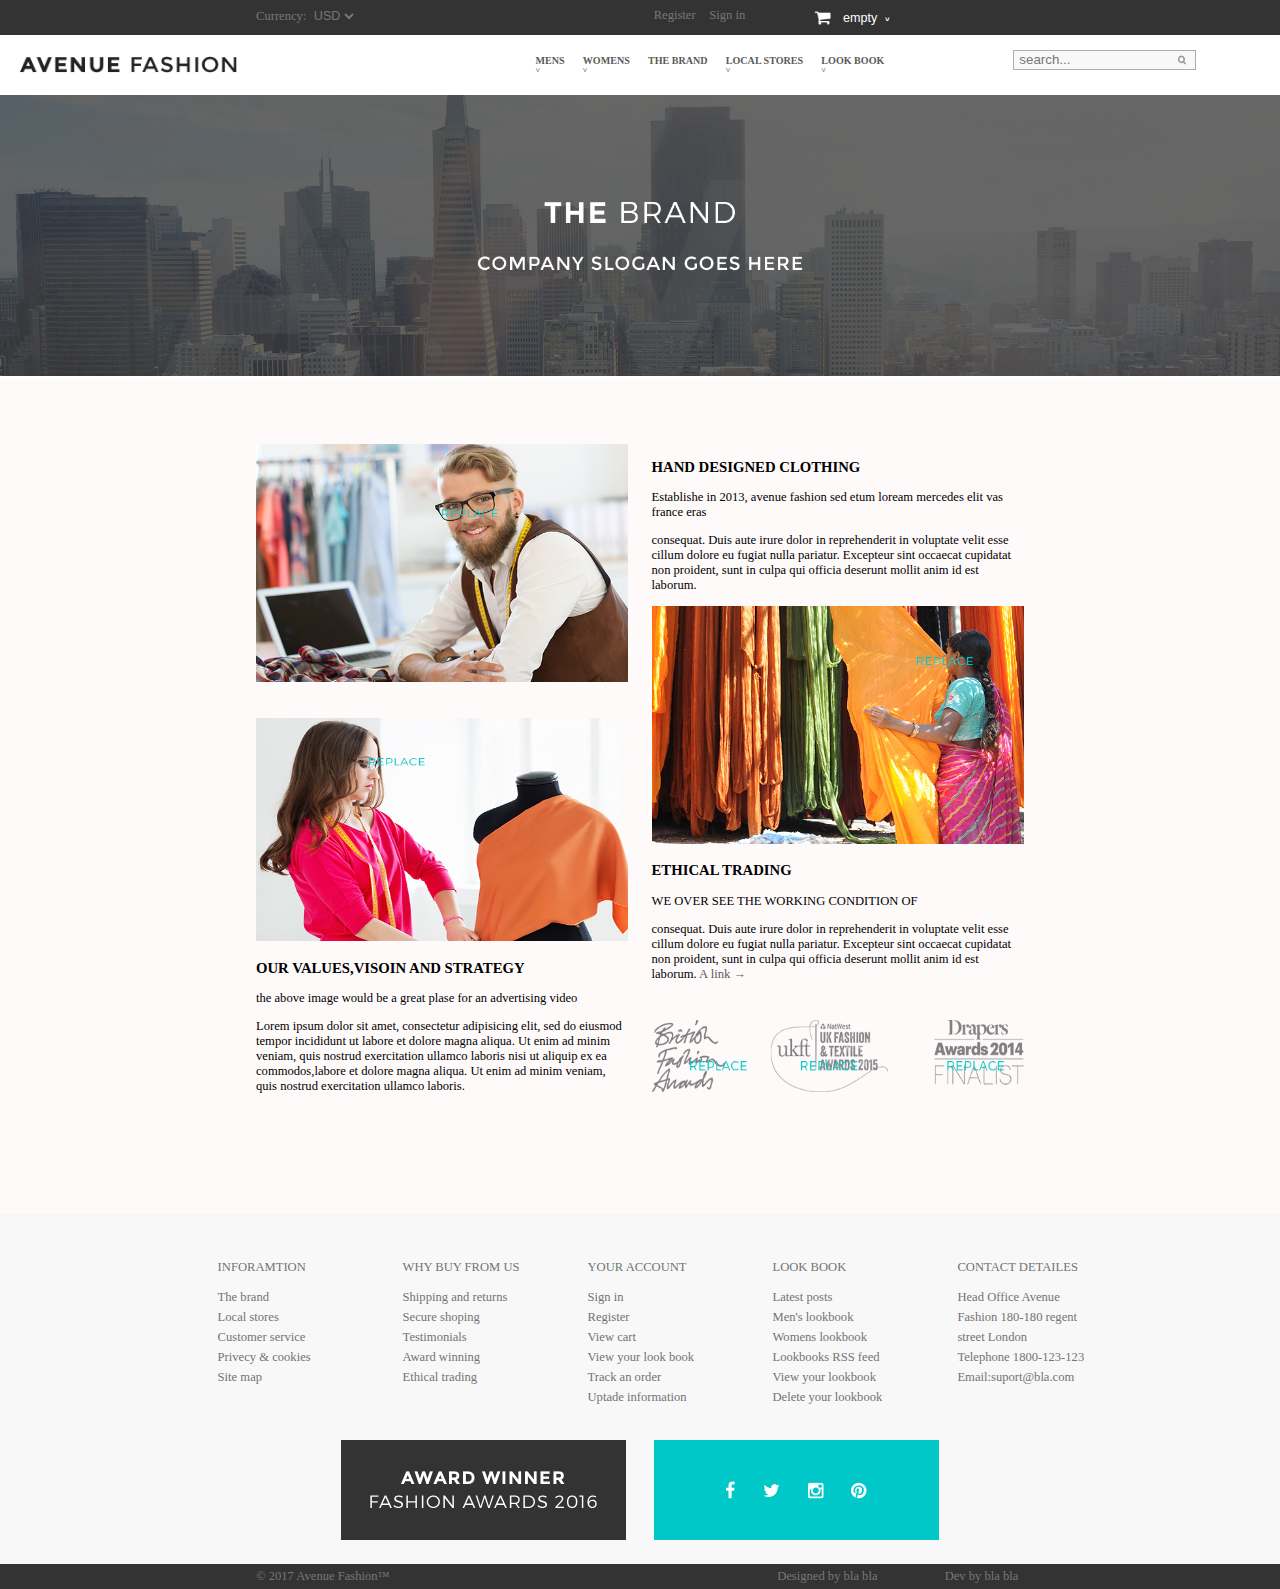
<file: the-brand.html>
<!DOCTYPE html>
<html lang="en">

<head>
  <meta charset="UTF-8">
  <meta name="viewport" content="width=device-width, initial-scale=1.0">
  <meta http-equiv="X-UA-Compatible" content="ie=edge">
  <link rel="stylesheet" href="all-style/style.css">
  <link rel="stylesheet" href="all-style/the-brand-style.css">
  <link rel="stylesheet" href="responsivnes/the-brand-respon.css">

  <title>Document</title>
</head>

<body>

  <main>
    <div class="header">
      <div class="header__top-bar">
        <div class="header__top-bar__currency">
          <p class="header__top-bar__currency__text">Currency:</p>
          <select class="header__top-bar__currency__currency-options">
      <option value="USD">USD</option>
      <option value="EUR">EUR</option>
      <option value="GBP">GBP</option>
      </select>
        </div>
        <div class="header__top-bar__right-nav">
          <a class="header__top-bar__right-nav__link" href="#">Register</a>
          <a class="header__top-bar__right-nav__link" href="#">Sign in</a>
        </div>
        <button class="header__top-bar__cart-button header__top-bar__cart-button--hover" type="button" name="button">
        <img class="header__top-bar__cart-button__cart-image" src="images/cart.png" alt="cart" width="17" height="14">
        <span class="header__top-bar__cart-button__text"> empty</span>
         <span class="header__top-bar__cart-button__down-arrow">&#x2C5;</span>
      </button>
      </div>

      <div class="header__slider">
        <div class="header__slider__container">
          <div class="header__slider__logo">
            <a href="index.html"> <img src="images/logo.png" alt="company-logo" height="17" width="217"></a>
          </div>
          <div class="nav">
            <ul class="header__slider__nav__menu">
              <div class="header__slider__nav__menu__drop-down-menu-container">
                <li class="header__slider__nav__menu__list-item">MENS
                  <div class="nav__menu__list-item__down-arrow">&#x2C5;</div>
                </li>
                <div class="header__slider__nav__menu__drop-down-menu">
                  <ul class="header__slider__nav__menu__list-item__menu">
                    <li class="header__slider__nav__menu__list-item__menu__list-item"><b>Casuala</b></li>
                    <li class="header__slider__nav__menu__list-item__menu__list-item">Jackets</li>
                    <li class="header__slider__nav__menu__list-item__menu__list-item">Hoodies &amp; Sweatshirts</li>
                    <li class="header__slider__nav__menu__list-item__menu__list-item">Polo Shirts</li>
                    <li class="header__slider__nav__menu__list-item__menu__list-item">Sportswear</li>
                    <li class="header__slider__nav__menu__list-item__menu__list-item">Trousers &amp; Chinos</li>
                    <li class="header__slider__nav__menu__list-item__menu__list-item">T-Shirts</li>
                  </ul>
                  <ul class="header__slider__nav__menu__list-item__menu">
                    <li class="header__slider__nav__menu__list-item__menu__list-item"><b>Formal</b></li>
                    <li class="header__slider__nav__menu__list-item__menu__list-item">Jackets</li>
                    <li class="header__slider__nav__menu__list-item__menu__list-item">Shirts</li>
                    <li class="header__slider__nav__menu__list-item__menu__list-item">Suits</li>
                    <li class="header__slider__nav__menu__list-item__menu__list-item">Trousers</li>
                  </ul>
                  <img class="header__slider__nav__menu__list-item__menu__list-item__banner" src="images/banner.png" alt="banner">
                </div>
              </div>
              <li class="header__slider__nav__menu__list-item">WOMENS
                <div class="nav__menu__list-item__down-arrow">&#x2C5;</div>
              </li>
              <li class="header__slider__nav__menu__list-item">THE BRAND
                <div class="nav__menu__list-item__down-arrow--hidden">&#x2C5;</div>
              </li>
              <li class="header__slider__nav__menu__list-item">LOCAL STORES
                <div class="nav__menu__list-item__down-arrow">&#x2C5;</div>
              </li>
              <li class="header__slider__nav__menu__list-item header__slider__nav__menu__list-item--hide ">LOOK BOOK
                <div class="nav__menu__list-item__down-arrow">&#x2C5;</div>
              </li>
            </ul>
          </div>

          <div class="header__slider__search">
            <input type="search" placeholder=" search...">
            <img class="header__slider__search__search-icon" src="images/search-icon.png" alt="search-icon" height="10" width="8">
          </div>
        </div>
        <div class="header__slider__content">
          <img class="header__slider__content__img" src="the-brand-images/intro.png" alt="intro img">
        </div>
      </div>
    </div>

    <!-- ////////////////////////////////////////////MAIN-CONTENT////////////////////////////////////////////////////////////-->

    <div class="background-color-container">
      <div class="content">

        <div class="content__left-content">

          <div class="content__left-content__top-content">
            <img class="content__img-white-guy" src="the-brand-images/white-guy.png" alt="white-guy">
          </div>

          <div class="content__left-content__bottom-content">
            <img class="content__img-whit-women" src="the-brand-images/white-women.png" alt="white-women">
            <section class="content__left-content__bottom-content__description">
              <h3>OUR VALUES,VISOIN AND STRATEGY</h3>
              <p>the above image would be a great plase for an advertising video</p>
              <p>Lorem ipsum dolor sit amet, consectetur adipisicing elit, sed do eiusmod tempor incididunt ut labore et dolore magna aliqua. Ut enim ad minim veniam, quis nostrud exercitation ullamco laboris nisi ut aliquip ex ea commodos,labore et dolore
                magna aliqua. Ut enim ad minim veniam, quis nostrud exercitation ullamco laboris.</p>
            </section>
          </div>

        </div>

        <div class="content__right-content">

          <div class="content__right-contetn__top-content">
            <section class="content__right-contetn__top-content__description">
              <h3>HAND DESIGNED CLOTHING</h3>
              <p>Establishe in 2013, avenue fashion sed etum loream mercedes elit vas france eras</p>
              <p>consequat. Duis aute irure dolor in reprehenderit in voluptate velit esse cillum dolore eu fugiat nulla pariatur. Excepteur sint occaecat cupidatat non proident, sunt in culpa qui officia deserunt mollit anim id est laborum.</p>
            </section>
          </div>

          <div class="content__right-content__bottom-content">
            <img class="content__img-indian-women" src="the-brand-images/indian-women.png" alt="indian-women">
            <section class="content__right-content__bottom-content__description">
              <h3>ETHICAL TRADING</h3>
              <p>WE OVER SEE THE WORKING CONDITION OF </p>
              <p>consequat. Duis aute irure dolor in reprehenderit in voluptate velit esse cillum dolore eu fugiat nulla pariatur. Excepteur sint occaecat cupidatat non proident, sunt in culpa qui officia deserunt mollit anim id est laborum.
                <a href="#">A link &#8594;</a>
              </p>
            </section>
          </div>

          <div class="content__right-content__awards">
            <img class="content__img-awards" src="the-brand-images/awards.png" alt="awards">
          </div>
        </div>
      </div>
    </div>

    <div class="footer ">
      <div class="footer__positioning-container">
        <div class="footer__item">
          <ul class="footer__list">
            <li class="footer__list__item">INFORAMTION</li>
            <li class="footer__list__item">The brand</li>
            <li class="footer__list__item">Local stores</li>
            <li class="footer__list__item">Customer service</li>
            <li class="footer__list__item">Privecy &amp; cookies</li>
            <li class="footer__list__item">Site map</li>
          </ul>
        </div>
        <div class="footer__item ">
          <ul class="footer__list">
            <li class="footer__list__item">WHY BUY FROM US</li>
            <li class="footer__list__item">Shipping and returns</li>
            <li class="footer__list__item">Secure shoping</li>
            <li class="footer__list__item">Testimonials</li>
            <li class="footer__list__item">Award winning</li>
            <li class="footer__list__item">Ethical trading</li>
          </ul>
        </div>
        <div class="footer__item ">
          <ul class="footer__list">
            <li class="footer__list__item">YOUR ACCOUNT</li>
            <li class="footer__list__item">Sign in</li>
            <li class="footer__list__item">Register</li>
            <li class="footer__list__item">View cart</li>
            <li class="footer__list__item">View your look book</li>
            <li class="footer__list__item">Track an order</li>
            <li class="footer__list__item">Uptade information</li>
          </ul>
        </div>
        <div class="footer__item ">
          <ul class="footer__list">
            <li class="footer__list__item">LOOK BOOK</li>
            <li class="footer__list__item">Latest posts</li>
            <li class="footer__list__item">Men's lookbook</li>
            <li class="footer__list__item">Womens lookbook</li>
            <li class="footer__list__item">Lookbooks RSS feed</li>
            <li class="footer__list__item">View your lookbook</li>
            <li class="footer__list__item">Delete your lookbook</li>
          </ul>
        </div>
        <div class="footer__item ">
          <ul class="footer__list">
            <li class="footer__list__item">CONTACT DETAILES</li>
            <li class="footer__list__item">Head Office Avenue Fashion 180-180 regent street London</li>
            <li class="footer__list__item">Telephone 1800-123-123</li>
            <li class="footer__list__item">Email:suport@bla.com</li>
          </ul>
        </div>
        <div class="footer__banners ">
          <div class="footer__banners__award "><img src="images/award-banner.png" alt="award-banner" height="100" width="285"></div>
          <div class="footer__banners__social "> <img src="images/social-banner.png" alt="social-media-banner" height="100" width="285"></div>
        </div>
      </div>
      <div class="footer__bottom">
        <div class="footer__bottom__copy-right">
          <p class="footer__bottom__text">&copy; 2017 Avenue Fashion&trade;</p>
        </div>
        <div class="footer__bottom__designet-by">
          <p class="footer__bottom__text">Designed by bla bla</p>
        </div>
        <div class="footer__bottom__dev-by">
          <p class="footer__bottom__text"> Dev by bla bla</p>
        </div>
      </div>
    </div>
  </main>
</body>

</html>
</file>
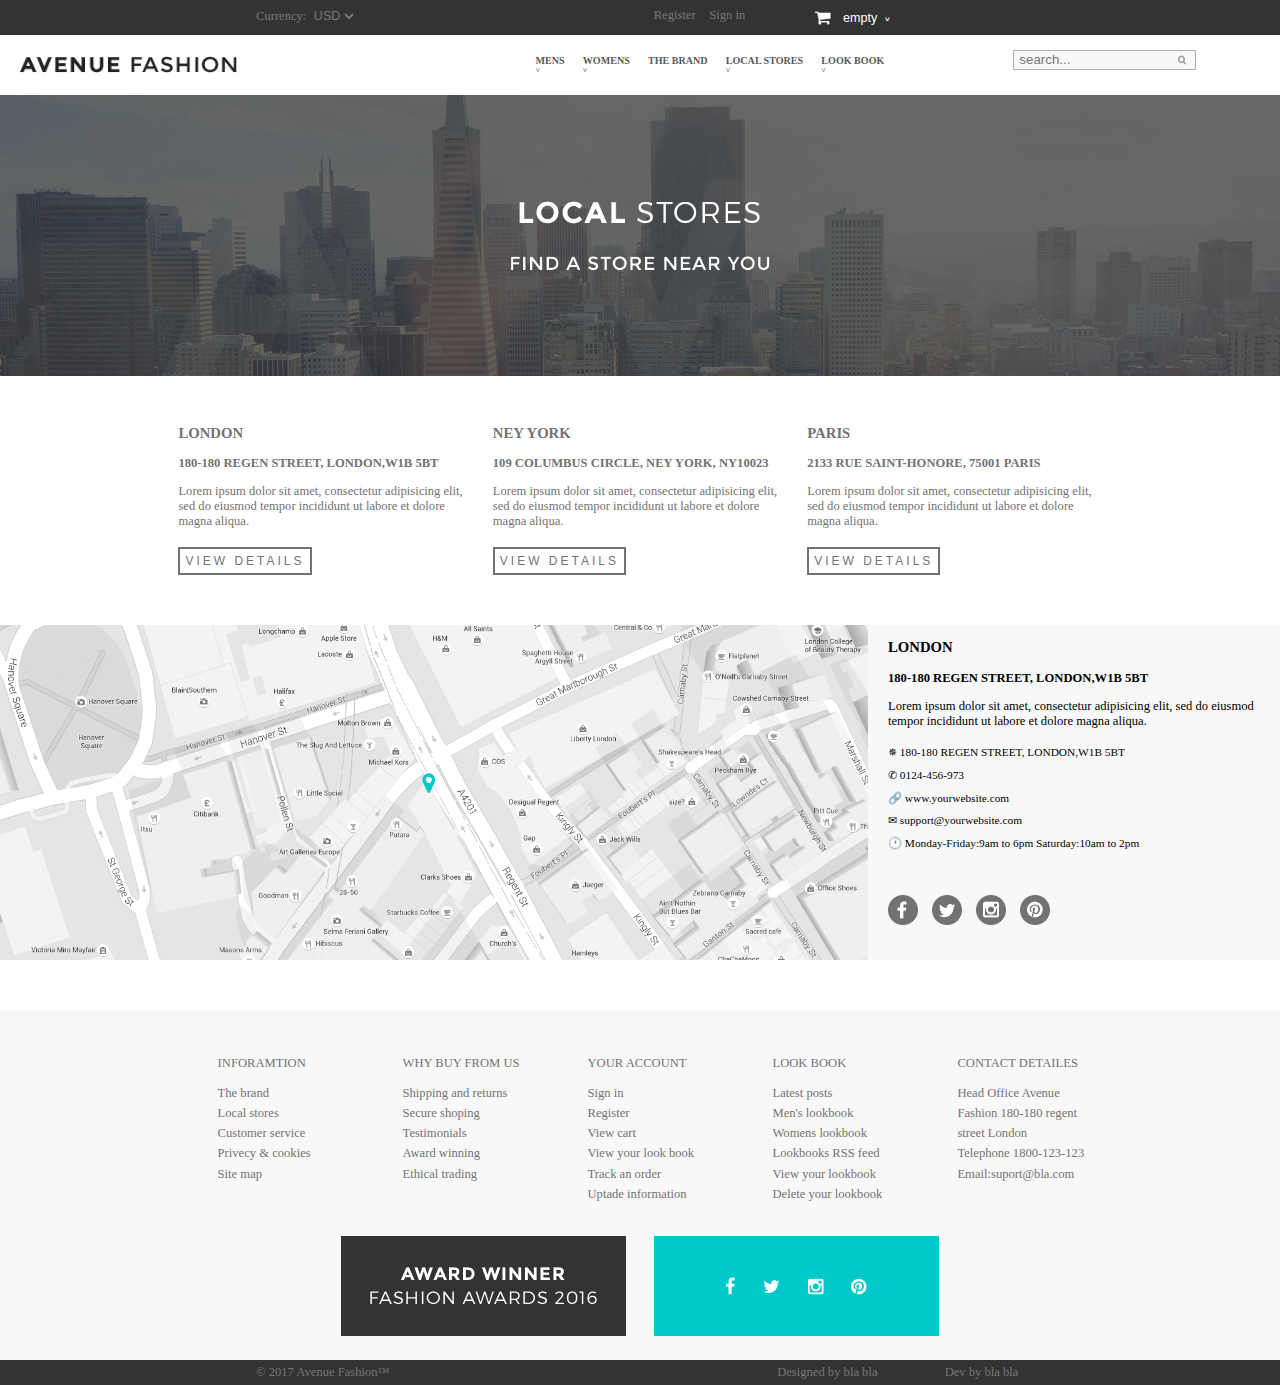
<file: Html/local-stores.html>
<!DOCTYPE html>
<html lang="en">

<head>
  <meta charset="UTF-8">
  <meta name="viewport" content="width=device-width, initial-scale=1.0">
  <meta http-equiv="X-UA-Compatible" content="ie=edge">
  <link rel="stylesheet" href="../all-style/style.css">
  <link rel="stylesheet" href="../all-style/the-brand-style.css">
  <link rel="stylesheet" href="../all-style/local-stores-style.css">
  <link rel="stylesheet" href="../responsivnes/the-brand-respon.css">
  <link rel="stylesheet" href="../responsivnes/local-stores-repon.css">
  <title>Local-Stores</title>
</head>

<body>
  <main>
    <div class="header">
      <div class="header__top-bar">
        <div class="header__top-bar__currency">
          <p class="header__top-bar__currency__text">Currency:</p>
          <select class="header__top-bar__currency__currency-options">
      <option value="USD">USD</option>
      <option value="EUR">EUR</option>
      <option value="GBP">GBP</option>
      </select>
        </div>
        <div class="header__top-bar__right-nav">
          <a class="header__top-bar__right-nav__link" href="login.html">Register</a>
          <a class="header__top-bar__right-nav__link" href="login.html">Sign in</a>
        </div>
        <button class="header__top-bar__cart-button header__top-bar__cart-button--hover" type="button" name="button">
        <img class="header__top-bar__cart-button__cart-image" src="../images/cart.png" alt="cart" width="17" height="14">
        <span class="header__top-bar__cart-button__text"> empty</span>
         <span class="header__top-bar__cart-button__down-arrow">&#x2C5;</span>
      </button>
      </div>

      <div class="header__slider">
        <div class="header__slider__container">
          <div class="header__slider__logo">
            <a href="index.html"> <img src="../images/logo.png" alt="company-logo" height="17" width="217"></a>
          </div>
          <div class="nav">
            <ul class="header__slider__nav__menu">
              <div class="header__slider__nav__menu__drop-down-menu-container">
                <li class="header__slider__nav__menu__list-item">MENS
                  <div class="nav__menu__list-item__down-arrow">&#x2C5;</div>
                </li>
                <div class="header__slider__nav__menu__drop-down-menu">
                  <ul class="header__slider__nav__menu__list-item__menu">
                    <li class="header__slider__nav__menu__list-item__menu__list-item"><b>Casuala</b></li>
                    <li class="header__slider__nav__menu__list-item__menu__list-item">Jackets</li>
                    <li class="header__slider__nav__menu__list-item__menu__list-item">Hoodies &amp; Sweatshirts</li>
                    <li class="header__slider__nav__menu__list-item__menu__list-item">Polo Shirts</li>
                    <li class="header__slider__nav__menu__list-item__menu__list-item">Sportswear</li>
                    <li class="header__slider__nav__menu__list-item__menu__list-item">Trousers &amp; Chinos</li>
                    <li class="header__slider__nav__menu__list-item__menu__list-item">T-Shirts</li>
                  </ul>
                  <ul class="header__slider__nav__menu__list-item__menu">
                    <li class="header__slider__nav__menu__list-item__menu__list-item"><b>Formal</b></li>
                    <li class="header__slider__nav__menu__list-item__menu__list-item">Jackets</li>
                    <li class="header__slider__nav__menu__list-item__menu__list-item">Shirts</li>
                    <li class="header__slider__nav__menu__list-item__menu__list-item">Suits</li>
                    <li class="header__slider__nav__menu__list-item__menu__list-item">Trousers</li>
                  </ul>
                  <img class="header__slider__nav__menu__list-item__menu__list-item__banner" src="../images/banner.png" alt="banner">
                </div>
              </div>
              <li class="header__slider__nav__menu__list-item">WOMENS
                <div class="nav__menu__list-item__down-arrow">&#x2C5;</div>
              </li>

              <li class="header__slider__nav__menu__list-item"><a href="the-brand.html">THE BRAND</a>
                <div class="nav__menu__list-item__down-arrow--hidden">&#x2C5;</div>
              </li>

              <li class="header__slider__nav__menu__list-item">LOCAL STORES
                <div class="nav__menu__list-item__down-arrow">&#x2C5;</div>
              </li>

              <li class="header__slider__nav__menu__list-item header__slider__nav__menu__list-item--hide"><a href="look-book.html">LOOK BOOK  </a>
                <div class="nav__menu__list-item__down-arrow">&#x2C5;</div>
              </li>

            </ul>
          </div>

          <div class="header__slider__search">
            <input type="search" placeholder=" search...">
            <img class="header__slider__search__search-icon" src="../images/search-icon.png" alt="search-icon" height="10" width="8">
          </div>
        </div>
        <div class="header__slider__content">
          <img class="header__slider__content__img" src="../images/local-stores-images/intro.png" alt="intro img">
        </div>
      </div>
    </div>

    <!-- ////////////////////////////////////////////MAIN-CONTENT////////////////////////////////////////////////////////////-->

    <div class="content-location">
      <div class="content-location__item">
        <section class="content-location__item__description">
          <h3> LONDON</h3>
          <p><b>180-180 REGEN STREET, LONDON,W1B 5BT</b> </p>
          <p>Lorem ipsum dolor sit amet, consectetur adipisicing elit, sed do eiusmod tempor incididunt ut labore et dolore magna aliqua.
          </p>
          <button class="content-location__item__description__view-details-button" type="button" name="button">VIEW DETAILS</button>
        </section>
      </div>

      <div class="content-location__item">
        <section class="content-location__item__description">
          <h3>NEY YORK</h3>
          <p> <b>109 COLUMBUS CIRCLE, NEY YORK, NY10023 </b> </p>
          <p>Lorem ipsum dolor sit amet, consectetur adipisicing elit, sed do eiusmod tempor incididunt ut labore et dolore magna aliqua.
          </p>
          <button class="content-location__item__description__view-details-button" type="button" name="button">VIEW DETAILS</button>
        </section>
      </div>

      <div class="content-location__item">
        <section class="content-location__item__description">
          <h3>PARIS</h3>
          <p> <b>2133 RUE SAINT-HONORE, 75001 PARIS </b></p>
          <p>Lorem ipsum dolor sit amet, consectetur adipisicing elit, sed do eiusmod tempor incididunt ut labore et dolore magna aliqua.
          </p>
          <button class="content-location__item__description__view-details-button" type="button" name="button">VIEW DETAILS</button>
        </section>
      </div>

    </div>


    <div class="content-location-details">
      <div class="content-location-details__map">
        <img class="content-location-details__map__img" src="../images/local-stores-images/map.png" alt="map">
      </div>
      <div class="content-location-details__details">
        <section class="content-location__item__description">
          <h3> LONDON</h3>
          <p><b>180-180 REGEN STREET, LONDON,W1B 5BT</b> </p>
          <p>Lorem ipsum dolor sit amet, consectetur adipisicing elit, sed do eiusmod tempor incididunt ut labore et dolore magna aliqua.
          </p>
          <ul class="content-location__item__description__information-list">
            <li>&#x2735; 180-180 REGEN STREET, LONDON,W1B 5BT</li>
            <li>&#x2706; 0124-456-973</li>
            <li>&#x1f517; www.yourwebsite.com </li>
            <li>&#9993; support@yourwebsite.com</li>
            <li>&#x1f550; Monday-Friday:9am to 6pm Saturday:10am to 2pm</li>
          </ul>
          <img src="../images/local-stores-images/social-icons.png" alt="">
        </section>
      </div>
    </div>


    <div class="footer ">
      <div class="footer__positioning-container">
        <div class="footer__item">
          <ul class="footer__list">
            <li class="footer__list__item">INFORAMTION</li>
            <li class="footer__list__item">The brand</li>
            <li class="footer__list__item">Local stores</li>
            <li class="footer__list__item">Customer service</li>
            <li class="footer__list__item">Privecy &amp; cookies</li>
            <li class="footer__list__item">Site map</li>
          </ul>
        </div>
        <div class="footer__item ">
          <ul class="footer__list">
            <li class="footer__list__item">WHY BUY FROM US</li>
            <li class="footer__list__item">Shipping and returns</li>
            <li class="footer__list__item">Secure shoping</li>
            <li class="footer__list__item">Testimonials</li>
            <li class="footer__list__item">Award winning</li>
            <li class="footer__list__item">Ethical trading</li>
          </ul>
        </div>
        <div class="footer__item ">
          <ul class="footer__list">
            <li class="footer__list__item">YOUR ACCOUNT</li>
            <li class="footer__list__item">Sign in</li>
            <li class="footer__list__item">Register</li>
            <li class="footer__list__item">View cart</li>
            <li class="footer__list__item">View your look book</li>
            <li class="footer__list__item">Track an order</li>
            <li class="footer__list__item">Uptade information</li>
          </ul>
        </div>
        <div class="footer__item ">
          <ul class="footer__list">
            <li class="footer__list__item">LOOK BOOK</li>
            <li class="footer__list__item">Latest posts</li>
            <li class="footer__list__item">Men's lookbook</li>
            <li class="footer__list__item">Womens lookbook</li>
            <li class="footer__list__item">Lookbooks RSS feed</li>
            <li class="footer__list__item">View your lookbook</li>
            <li class="footer__list__item">Delete your lookbook</li>
          </ul>
        </div>
        <div class="footer__item ">
          <ul class="footer__list">
            <li class="footer__list__item">CONTACT DETAILES</li>
            <li class="footer__list__item">Head Office Avenue Fashion 180-180 regent street London</li>
            <li class="footer__list__item">Telephone 1800-123-123</li>
            <li class="footer__list__item">Email:suport@bla.com</li>
          </ul>
        </div>
        <div class="footer__banners ">
          <div class="footer__banners__award "><img src="../images/award-banner.png" alt="award-banner" height="100" width="285"></div>
          <div class="footer__banners__social "> <img src="../images/social-banner.png" alt="social-media-banner" height="100" width="285"></div>
        </div>
      </div>
      <div class="footer__bottom">
        <div class="footer__bottom__copy-right">
          <p class="footer__bottom__text">&copy; 2017 Avenue Fashion&trade;</p>
        </div>
        <div class="footer__bottom__designet-by">
          <p class="footer__bottom__text">Designed by bla bla</p>
        </div>
        <div class="footer__bottom__dev-by">
          <p class="footer__bottom__text"> Dev by bla bla</p>
        </div>
      </div>
    </div>
  </main>
</body>

</html>
</file>
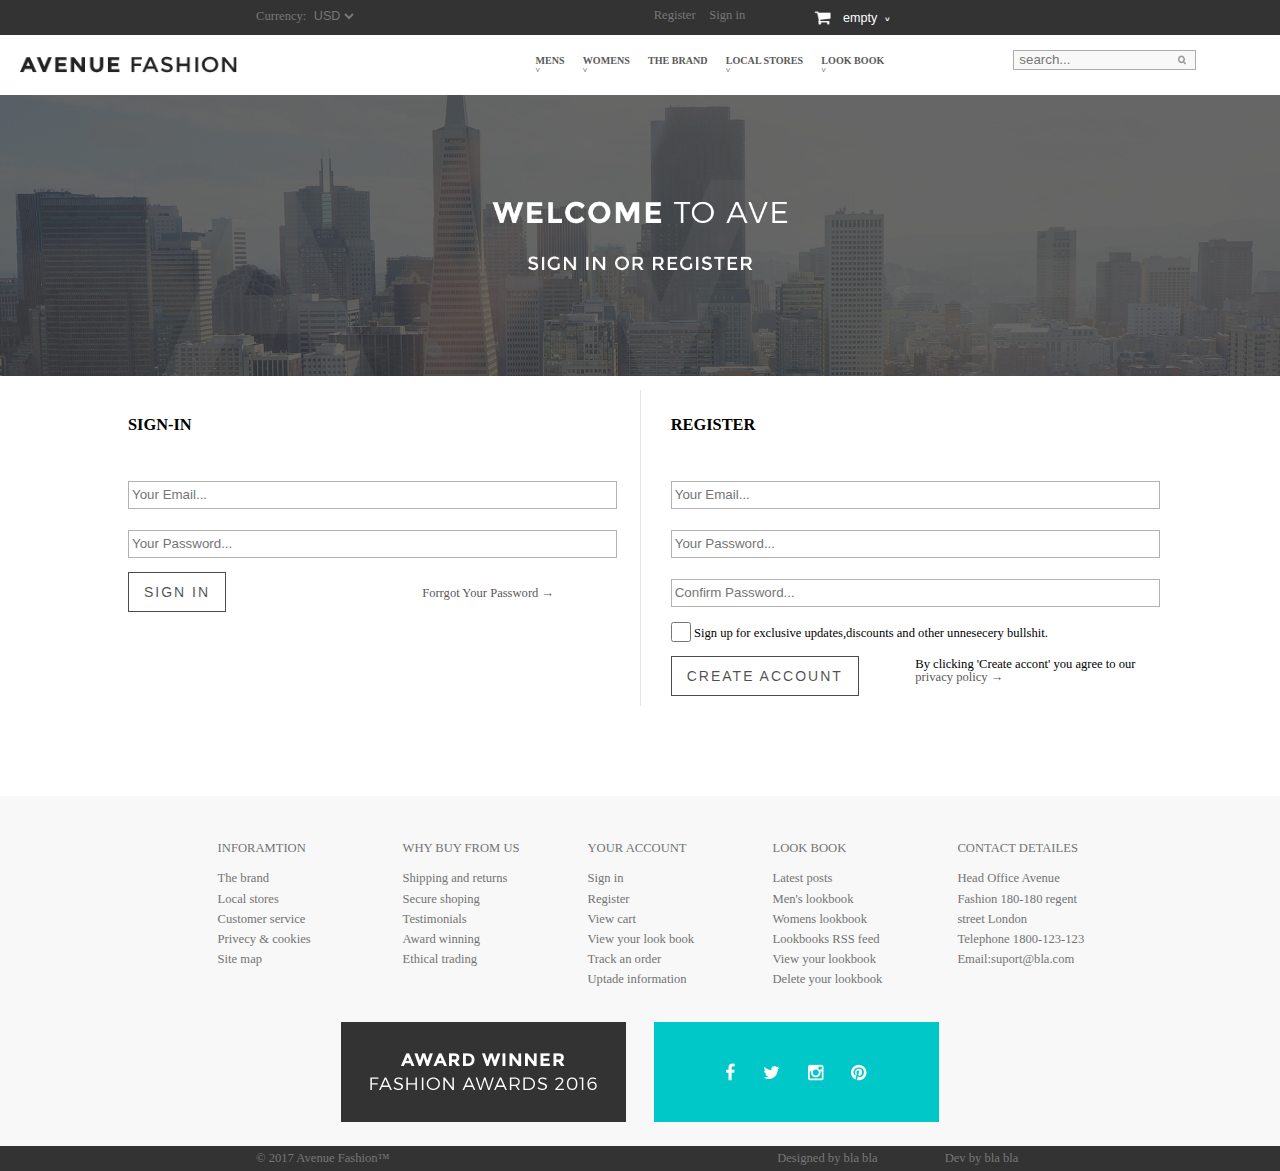
<file: Html/login.html>
<!DOCTYPE html>
<html lang="en">

<head>
  <meta charset="UTF-8">
  <meta name="viewport" content="width=device-width, initial-scale=1.0">
  <meta http-equiv="X-UA-Compatible" content="ie=edge">
  <link rel="stylesheet" href="../all-style/style.css">
  <link rel="stylesheet" href="../all-style/the-brand-style.css">
  <link rel="stylesheet" href="../all-style/login-style.css">
  <link rel="stylesheet" href="../responsivnes/login-respon.css">
  <link rel="stylesheet" href="../responsivnes/the-brand-respon.css">
  <title>Document</title>
</head>

<body>
  <main>
    <div class="header">
      <div class="header__top-bar">
        <div class="header__top-bar__currency">
          <p class="header__top-bar__currency__text">Currency:</p>
          <select class="header__top-bar__currency__currency-options">
      <option value="USD">USD</option>
      <option value="EUR">EUR</option>
      <option value="GBP">GBP</option>
      </select>
        </div>
        <div class="header__top-bar__right-nav">
          <a class="header__top-bar__right-nav__link" href="login.html">Register</a>
          <a class="header__top-bar__right-nav__link" href="login.html">Sign in</a>
        </div>
        <button class="header__top-bar__cart-button header__top-bar__cart-button--hover" type="button" name="button">
        <img class="header__top-bar__cart-button__cart-image" src="../images/cart.png" alt="cart" width="17" height="14">
        <span class="header__top-bar__cart-button__text"> empty</span>
         <span class="header__top-bar__cart-button__down-arrow">&#x2C5;</span>
      </button>
      </div>

      <div class="header__slider">
        <div class="header__slider__container">
          <div class="header__slider__logo">
            <a href="index.html"> <img src="../images/logo.png" alt="company-logo" height="17" width="217"></a>
          </div>
          <div class="nav">
            <ul class="header__slider__nav__menu">
              <div class="header__slider__nav__menu__drop-down-menu-container">
                <li class="header__slider__nav__menu__list-item">MENS
                  <div class="nav__menu__list-item__down-arrow">&#x2C5;</div>
                </li>
                <div class="header__slider__nav__menu__drop-down-menu">
                  <ul class="header__slider__nav__menu__list-item__menu">
                    <li class="header__slider__nav__menu__list-item__menu__list-item"><b>Casuala</b></li>
                    <li class="header__slider__nav__menu__list-item__menu__list-item">Jackets</li>
                    <li class="header__slider__nav__menu__list-item__menu__list-item">Hoodies &amp; Sweatshirts</li>
                    <li class="header__slider__nav__menu__list-item__menu__list-item">Polo Shirts</li>
                    <li class="header__slider__nav__menu__list-item__menu__list-item">Sportswear</li>
                    <li class="header__slider__nav__menu__list-item__menu__list-item">Trousers &amp; Chinos</li>
                    <li class="header__slider__nav__menu__list-item__menu__list-item">T-Shirts</li>
                  </ul>
                  <ul class="header__slider__nav__menu__list-item__menu">
                    <li class="header__slider__nav__menu__list-item__menu__list-item"><b>Formal</b></li>
                    <li class="header__slider__nav__menu__list-item__menu__list-item">Jackets</li>
                    <li class="header__slider__nav__menu__list-item__menu__list-item">Shirts</li>
                    <li class="header__slider__nav__menu__list-item__menu__list-item">Suits</li>
                    <li class="header__slider__nav__menu__list-item__menu__list-item">Trousers</li>
                  </ul>
                  <img class="header__slider__nav__menu__list-item__menu__list-item__banner" src="../images/banner.png" alt="banner">
                </div>
              </div>
              <li class="header__slider__nav__menu__list-item">WOMENS
                <div class="nav__menu__list-item__down-arrow">&#x2C5;</div>
              </li>
              <li class="header__slider__nav__menu__list-item"><a href="the-brand.html">THE BRAND</a>
                <div class="nav__menu__list-item__down-arrow--hidden">&#x2C5;</div>
              </li>
              <li class="header__slider__nav__menu__list-item"><a href="local-stores.html">LOCAL STORES</a>
                <div class="nav__menu__list-item__down-arrow">&#x2C5;</div>
              </li>
              <li class="header__slider__nav__menu__list-item header__slider__nav__menu__list-item--hide"><a href="look-book.html">LOOK BOOK</a>
                <div class="nav__menu__list-item__down-arrow">&#x2C5;</div>
              </li>
            </ul>
          </div>

          <div class="header__slider__search">
            <input type="search" placeholder=" search...">
            <img class="header__slider__search__search-icon" src="../images/search-icon.png" alt="search-icon" height="10" width="8">
          </div>
        </div>
        <div class="header__slider__content">
          <img class="header__slider__content__img" src="../images/login-images/intro.png" alt="intro img">
        </div>
      </div>
    </div>


    <!--///////////////////////////////////////////MAIN-CONTENT/////////////////////////////////////////////-->

    <div class="sign-in-register-container">
      <div class="sign-in-register-container__sign-in">
        <form class="sign-in-register-container__sign-in__form" action="index.html" method="post">
          <h3><b>SIGN-IN</b></h3>
          <input type="text" name="" value="" placeholder="Your Email...">
          <input type="text" name="" value="" placeholder="Your Password...">
          <button type="submit" name="button">SIGN IN</button>
          <div class="sign-in-register-container__sign-in__forgot-pass">
            <a href="">  Forrgot Your Password &#8594;</a>
          </div>
        </form>
      </div>

      <div class="sign-in-register-container__vertical-line"></div>

      <div class="sign-in-register-container__register">
        <form class="sign-in-register-container__register__form" action="index.html" method="post">
          <h3><b>REGISTER</b></h3>
          <input type="text" name="" value="" placeholder="Your Email...">
          <input type="text" name="" value="" placeholder="Your Password...">
          <input type="text" name="" value="" placeholder="Confirm Password...">
        </form>

        <div class="sign-in-register-container__register__checkbox">

          <p class="sign-in-register-container__register__checkbox-text"><input type="checkbox" name="" value=""> Sign up for exclusive updates,discounts and other unnesecery bullshit.</p>
        </div>

        <div class="sign-in-register-container__register__create-account">
          <button type="submit" name="button">CREATE ACCOUNT</button>
          <div class="sign-in-register-container__register__create-account__privacy-policy">
            By clicking 'Create accont' you agree to our <a>privacy policy &#8594;</a>
          </div>
        </div>
      </div>
    </div>

    <!--///////////////////////////////FOOTER/////////////////////////-->

    <div class="footer ">
      <div class="footer__positioning-container">
        <div class="footer__item">
          <ul class="footer__list">
            <li class="footer__list__item">INFORAMTION</li>
            <li class="footer__list__item">The brand</li>
            <li class="footer__list__item">Local stores</li>
            <li class="footer__list__item">Customer service</li>
            <li class="footer__list__item">Privecy &amp; cookies</li>
            <li class="footer__list__item">Site map</li>
          </ul>
        </div>
        <div class="footer__item ">
          <ul class="footer__list">
            <li class="footer__list__item">WHY BUY FROM US</li>
            <li class="footer__list__item">Shipping and returns</li>
            <li class="footer__list__item">Secure shoping</li>
            <li class="footer__list__item">Testimonials</li>
            <li class="footer__list__item">Award winning</li>
            <li class="footer__list__item">Ethical trading</li>
          </ul>
        </div>
        <div class="footer__item ">
          <ul class="footer__list">
            <li class="footer__list__item">YOUR ACCOUNT</li>
            <li class="footer__list__item">Sign in</li>
            <li class="footer__list__item">Register</li>
            <li class="footer__list__item">View cart</li>
            <li class="footer__list__item">View your look book</li>
            <li class="footer__list__item">Track an order</li>
            <li class="footer__list__item">Uptade information</li>
          </ul>
        </div>
        <div class="footer__item ">
          <ul class="footer__list">
            <li class="footer__list__item">LOOK BOOK</li>
            <li class="footer__list__item">Latest posts</li>
            <li class="footer__list__item">Men's lookbook</li>
            <li class="footer__list__item">Womens lookbook</li>
            <li class="footer__list__item">Lookbooks RSS feed</li>
            <li class="footer__list__item">View your lookbook</li>
            <li class="footer__list__item">Delete your lookbook</li>
          </ul>
        </div>
        <div class="footer__item ">
          <ul class="footer__list">
            <li class="footer__list__item">CONTACT DETAILES</li>
            <li class="footer__list__item">Head Office Avenue Fashion 180-180 regent street London</li>
            <li class="footer__list__item">Telephone 1800-123-123</li>
            <li class="footer__list__item">Email:suport@bla.com</li>
          </ul>
        </div>
        <div class="footer__banners ">
          <div class="footer__banners__award "><img src="../images/award-banner.png" alt="award-banner" height="100" width="285"></div>
          <div class="footer__banners__social "> <img src="../images/social-banner.png" alt="social-media-banner" height="100" width="285"></div>
        </div>
      </div>
      <div class="footer__bottom">
        <div class="footer__bottom__copy-right">
          <p class="footer__bottom__text">&copy; 2017 Avenue Fashion&trade;</p>
        </div>
        <div class="footer__bottom__designet-by">
          <p class="footer__bottom__text">Designed by bla bla</p>
        </div>
        <div class="footer__bottom__dev-by">
          <p class="footer__bottom__text"> Dev by bla bla</p>
        </div>
      </div>
    </div>


  </main>
</body>

</html>
</file>
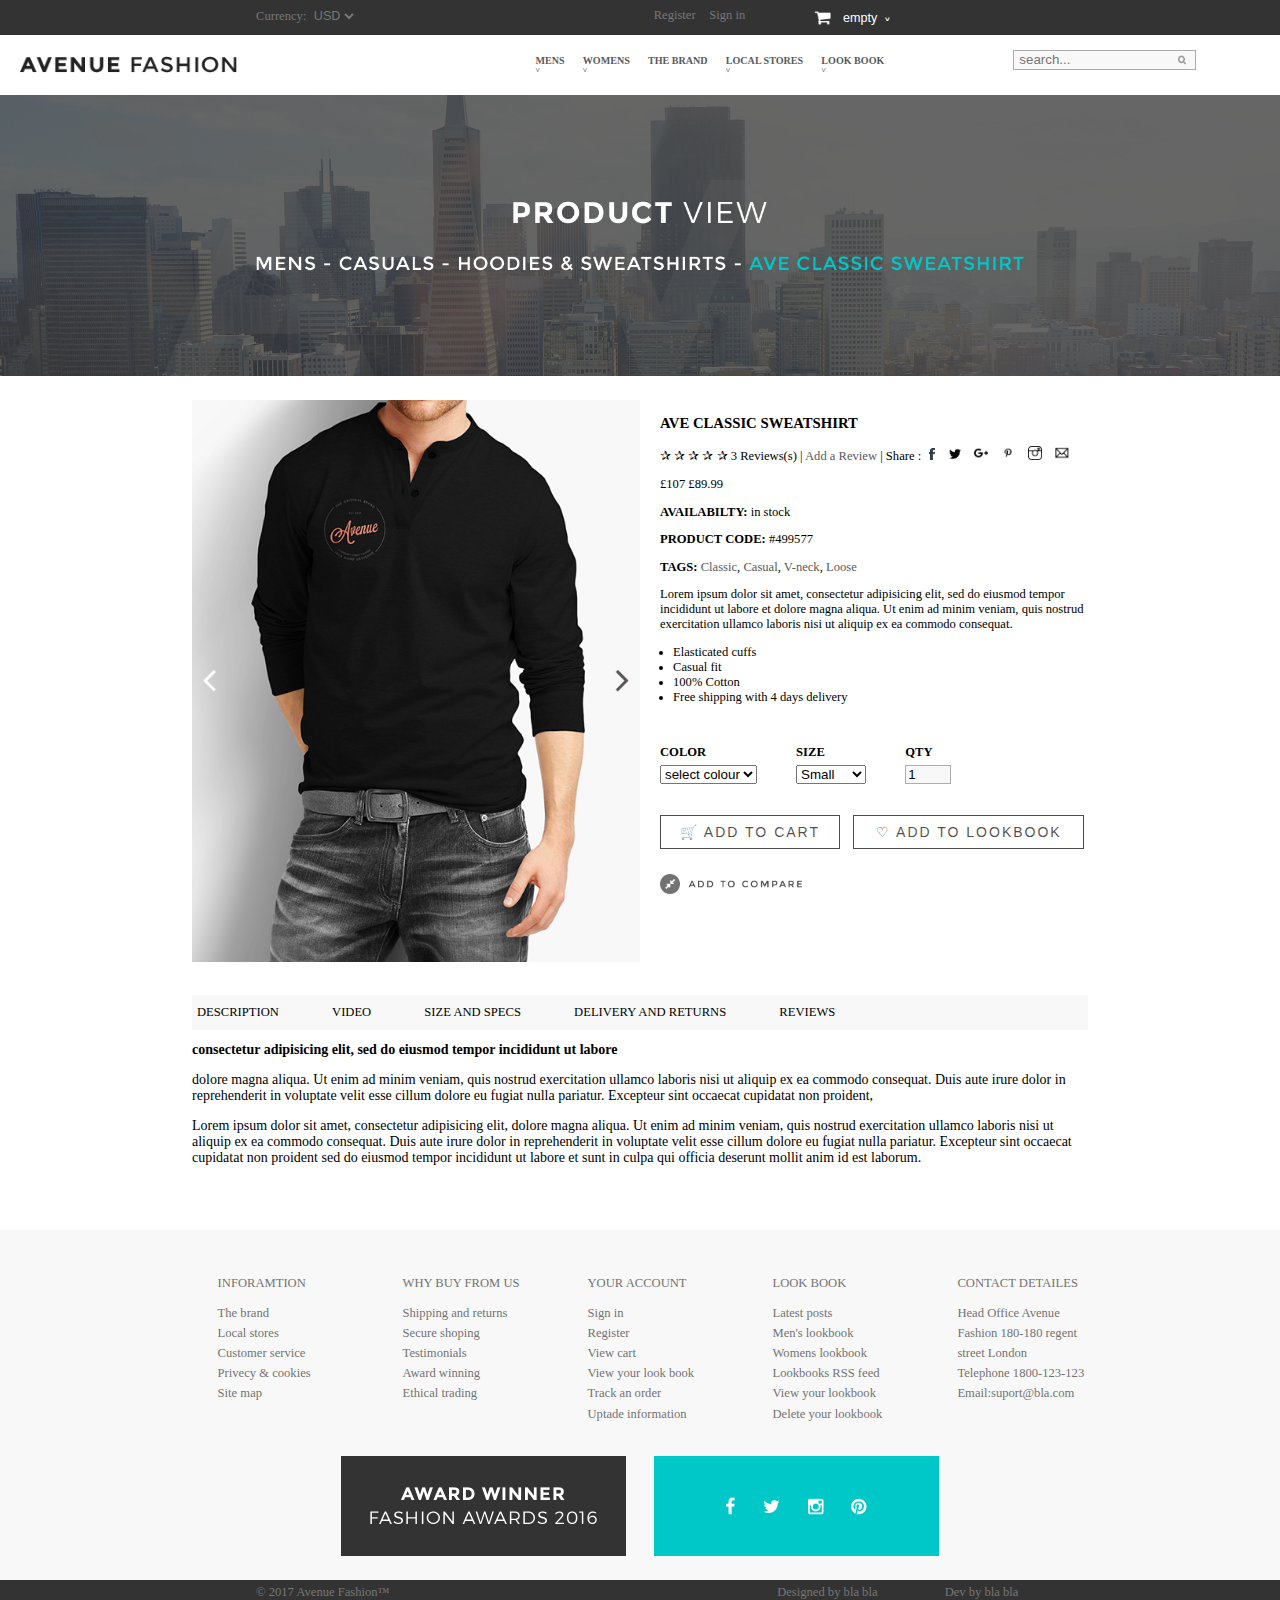
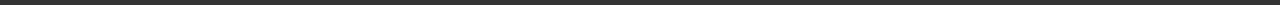
<file: Html/product-view.html>
<!DOCTYPE html>
<html lang="en">

<head>
  <meta charset="UTF-8">
  <meta name="viewport" content="width=device-width, initial-scale=1.0">
  <meta http-equiv="X-UA-Compatible" content="ie=edge">
  <link rel="stylesheet" href="../all-style/style.css">
  <link rel="stylesheet" href="../all-style/the-brand-style.css">
  <link rel="stylesheet" href="../all-style/product-view-style.css">
  <link rel="stylesheet" href="../responsivnes/the-brand-respon.css">
  <link rel="stylesheet" href="../responsivnes/product-view-respn.css">
  <title>Product view</title>
</head>

<body>

  <main>
    <div class="header">
      <div class="header__top-bar">
        <div class="header__top-bar__currency">
          <p class="header__top-bar__currency__text">Currency:</p>
          <select class="header__top-bar__currency__currency-options">
    <option value="USD">USD</option>
    <option value="EUR">EUR</option>
    <option value="GBP">GBP</option>
    </select>
        </div>
        <div class="header__top-bar__right-nav">
          <a class="header__top-bar__right-nav__link" href="login.html">Register</a>
          <a class="header__top-bar__right-nav__link" href="login.html">Sign in</a>
        </div>
        <button class="header__top-bar__cart-button header__top-bar__cart-button--hover" type="button" name="button">
      <img class="header__top-bar__cart-button__cart-image" src="../images/cart.png" alt="cart" width="17" height="14">
      <span class="header__top-bar__cart-button__text"> empty</span>
       <span class="header__top-bar__cart-button__down-arrow">&#x2C5;</span>
    </button>
      </div>

      <div class="header__slider">
        <div class="header__slider__container">
          <div class="header__slider__logo">
            <a href="index.html"> <img src="../images/logo.png" alt="company-logo" height="17" width="217"></a>
          </div>
          <div class="nav">
            <ul class="header__slider__nav__menu">
              <div class="header__slider__nav__menu__drop-down-menu-container">
                <li class="header__slider__nav__menu__list-item">MENS
                  <div class="nav__menu__list-item__down-arrow">&#x2C5;</div>
                </li>
                <div class="header__slider__nav__menu__drop-down-menu">
                  <ul class="header__slider__nav__menu__list-item__menu">
                    <li class="header__slider__nav__menu__list-item__menu__list-item"><b>Casuala</b></li>
                    <li class="header__slider__nav__menu__list-item__menu__list-item">Jackets</li>
                    <li class="header__slider__nav__menu__list-item__menu__list-item">Hoodies &amp; Sweatshirts</li>
                    <li class="header__slider__nav__menu__list-item__menu__list-item">Polo Shirts</li>
                    <li class="header__slider__nav__menu__list-item__menu__list-item">Sportswear</li>
                    <li class="header__slider__nav__menu__list-item__menu__list-item">Trousers &amp; Chinos</li>
                    <li class="header__slider__nav__menu__list-item__menu__list-item">T-Shirts</li>
                  </ul>
                  <ul class="header__slider__nav__menu__list-item__menu">
                    <li class="header__slider__nav__menu__list-item__menu__list-item"><b>Formal</b></li>
                    <li class="header__slider__nav__menu__list-item__menu__list-item">Jackets</li>
                    <li class="header__slider__nav__menu__list-item__menu__list-item">Shirts</li>
                    <li class="header__slider__nav__menu__list-item__menu__list-item">Suits</li>
                    <li class="header__slider__nav__menu__list-item__menu__list-item">Trousers</li>
                  </ul>
                  <img class="header__slider__nav__menu__list-item__menu__list-item__banner" src="../images/banner.png" alt="banner">
                </div>
              </div>
              <li class="header__slider__nav__menu__list-item">WOMENS
                <div class="nav__menu__list-item__down-arrow">&#x2C5;</div>
              </li>
              <li class="header__slider__nav__menu__list-item"><a href="the-brand.html">THE BRAND</a>
                <div class="nav__menu__list-item__down-arrow--hidden">&#x2C5;</div>
              </li>
              <li class="header__slider__nav__menu__list-item"><a href="local-stores.html">LOCAL STORES</a>
                <div class="nav__menu__list-item__down-arrow">&#x2C5;</div>
              </li>
              <div class="header__slider__nav__menu__drop-down-menu-container">
                <li class="header__slider__nav__menu__list-item header__slider__nav__menu__list-item--hide"><a href="look-book.html">LOOK BOOK</a>
                  <div class="nav__menu__list-item__down-arrow">&#x2C5;</div>
                </li>
                <div class="header__slider__nav__menu__drop-down-menu">
                  <ul class="header__slider__nav__menu__list-item__menu">
                    <li class="header__slider__nav__menu__list-item__menu__list-item"><b>OUR LOOKBOOKS</b></li>
                    <li class="header__slider__nav__menu__list-item__menu__list-item">Latest Posts(mixed)</li>
                    <li class="header__slider__nav__menu__list-item__menu__list-item">M'ens Lookbook</li>
                    <li class="header__slider__nav__menu__list-item__menu__list-item">Women's Lookbook</li>
                  </ul>
                  <ul class="header__slider__nav__menu__list-item__menu">
                    <li class="header__slider__nav__menu__list-item__menu__list-item"><b>YOUR LOOKBOOK</b></li>
                    <li class="header__slider__nav__menu__list-item__menu__list-item">View and Edit</li>
                    <li class="header__slider__nav__menu__list-item__menu__list-item">Share</li>
                    <li class="header__slider__nav__menu__list-item__menu__list-item">Delete</li>
                  </ul>
                  <img class="header__slider__nav__menu__list-item__menu__list-item__banner" src="../images/banner.png" alt="banner">
                </div>
              </div>
            </ul>
          </div>

          <div class="header__slider__search">
            <input type="search" placeholder=" search...">
            <img class="header__slider__search__search-icon" src="../images/search-icon.png" alt="search-icon" height="10" width="8">
          </div>
        </div>
        <div class="header__slider__content">
          <img class="header__slider__content__img" src="../images/product-view-images/intro.png" alt="intro-img">
        </div>
      </div>
    </div>

    <!--//////////////////////////////////////////////////////MAIN-CONTENT/////////////////////////////////////////-->

    <div class="product-view">
      <div class="product-view__img-slider">
        <img class="product-view__img-slider-img" src="../images/product-view-images/image-slider.png" alt="img">
      </div>

      <div class="product-view__product-functionality">
        <section class="product-view__product-functionality__section">
          <h3>AVE CLASSIC SWEATSHIRT</h3>
          <header>
            <span class="product-view__product-functionality__section__stars">&#10032; &#10032; &#10032; &#10032; &#10032;</span> 3 Reviews(s) | <a href="#">Add a Review</a> |
            <div class="share"> Share : <a href="#"> <img class="product-view__product-functionality__section__media-share" src="../images/product-view-images/facebook.png" alt="facebook" height="12" width="6"></a>
              <a href="#">  <img class="product-view__product-functionality__section__media-share" src="../images/product-view-images/twitter.png" alt="twitter" height="12" width="12"></a> <a href="#"><img class="product-view__product-functionality__section__media-share" src="../images/product-view-images/google-plus.png" alt="google-plus" height="14" width="14"></a>
              <a href="#"><img class="product-view__product-functionality__section__media-share" src="../images/product-view-images/pinterest.png" alt="pintrest" height="14" width="14"></a>
              <a href="#"><img class="product-view__product-functionality__section__media-share" src="../images/product-view-images/instagram.png" alt="instagram" height="14" width="14"></a>
              <a href="#"><img  class="product-view__product-functionality__section__media-share"src="../images/product-view-images/email.png" alt="email" height="14" width="14"></a></div>
            <p>&pound;107 &pound;89.99</p>
            <p><b>AVAILABILTY:</b> in stock</p>
            <p><b>PRODUCT CODE:</b> #499577</p>
            <p><b>TAGS:</b> <a href="#">Classic</a>, <a href="#">Casual</a>, <a href="#">V-neck</a>, <a href="#">Loose</a></p>
          </header>

          <body>
            <p>Lorem ipsum dolor sit amet, consectetur adipisicing elit, sed do eiusmod tempor incididunt ut labore et dolore magna aliqua. Ut enim ad minim veniam, quis nostrud exercitation ullamco laboris nisi ut aliquip ex ea commodo consequat.
            </p>
            <ul class="product-view__product-functionality__section__feature-list">
              <li>Elasticated cuffs</li>
              <li>Casual fit</li>
              <li>100% Cotton</li>
              <li>Free shipping with 4 days delivery</li>
            </ul>
          </body>
        </section>

        <div class="product-view__product-functionality__t-shirt-properties">
          <div class="product-view__product-functionality__t-shirt-properties-selector">
            <span class="product-view__product-functionality__t-shirt-properties-selector__name">COLOR</span>
            <select>
  <option value="#">select colour</option>
  <option value="black">black</option>
  <option value="white">white</option>
</select>
          </div>

          <div class="product-view__product-functionality__t-shirt-properties-selector">
            <span class="product-view__product-functionality__t-shirt-properties-selector__name">SIZE</span>
            <select>
  <option value="S">Small</option>
  <option value="M">Medium</option>
  <option value="L">Large</option>
</select>
          </div>

          <div class="product-view__product-functionality__t-shirt-properties-selector">
            <span class="product-view__product-functionality__t-shirt-properties-selector__name">QTY</span>
            <input class="product-view__product-functionality__quantety-selector" type="number" name="qt" value="1">
          </div>
        </div>

        <div class="product-view__product-functionality__bottom-buttons">
          <button class="product-view__product-functionality__bottom-button button-1" type="button" name="button"> 	&#x1f6d2; ADD TO CART</button>
          <button class="product-view__product-functionality__bottom-button button-2" type="button" name="button"><div id="heart">&#9825;</div> ADD TO LOOKBOOK</button>
          <div class="product-view__product-functionality__add-to-compare">
            <a href="#">  <img src="../images/product-view-images/add-to-compare.png" height="20" alt="circle"></a>
          </div>
        </div>
      </div>

      <div class="product-view__product-info">
        <div class="product-view__product-info__nav">
          <ul class="product-view__product-info__nav__menu">
            <div class="product-view__product-info__nav__menu__style-div">
              <li>DESCRIPTION</li>
            </div>
            <div class="product-view__product-info__nav__menu__style-div">
              <li>VIDEO</li>
            </div>
            <div class="product-view__product-info__nav__menu__style-div">
              <li>SIZE AND SPECS</li>
            </div>
            <div class="product-view__product-info__nav__menu__style-div">
              <li>DELIVERY AND RETURNS</li>
            </div>
            <div class="product-view__product-info__nav__menu__style-div">
              <li>REVIEWS</li>
            </div>

          </ul>
        </div>
        <div class="product-view__product-info__show-nav-items">
          <div class="product-view__product-info__show-nav-items__descriprion">
            <b>consectetur adipisicing elit, sed do eiusmod tempor incididunt ut labore </b>
            <p>dolore magna aliqua. Ut enim ad minim veniam, quis nostrud exercitation ullamco laboris nisi ut aliquip ex ea commodo consequat. Duis aute irure dolor in reprehenderit in voluptate velit esse cillum dolore eu fugiat nulla pariatur. Excepteur
              sint occaecat cupidatat non proident,</p>
            <p>Lorem ipsum dolor sit amet, consectetur adipisicing elit, dolore magna aliqua. Ut enim ad minim veniam, quis nostrud exercitation ullamco laboris nisi ut aliquip ex ea commodo consequat. Duis aute irure dolor in reprehenderit in voluptate
              velit esse cillum dolore eu fugiat nulla pariatur. Excepteur sint occaecat cupidatat non proident sed do eiusmod tempor incididunt ut labore et sunt in culpa qui officia deserunt mollit anim id est laborum.</p>
          </div>
          <div class="product-view__product-info__show-nav-items__video">
            videovideovideovideovideovideovideovideo
          </div>
          <div class="product-view__product-info__show-nav-items__size-specs">
            <p>size:</p>
            <p>width:50cm</p>
            <p>height:80cm</p>
          </div>
        </div>
      </div>
    </div>

    <!-- ///////////////////////////////////////FOOTER////////////////////////////////////////////////////-->

    <div class="footer ">
      <div class="footer__positioning-container ">
        <div class="footer__item ">
          <ul class="footer__list ">
            <li class="footer__list__item ">INFORAMTION</li>
            <li class="footer__list__item ">The brand</li>
            <li class="footer__list__item ">Local stores</li>
            <li class="footer__list__item ">Customer service</li>
            <li class="footer__list__item ">Privecy &amp; cookies</li>
            <li class="footer__list__item ">Site map</li>
          </ul>
        </div>
        <div class="footer__item ">
          <ul class="footer__list ">
            <li class="footer__list__item ">WHY BUY FROM US</li>
            <li class="footer__list__item ">Shipping and returns</li>
            <li class="footer__list__item ">Secure shoping</li>
            <li class="footer__list__item ">Testimonials</li>
            <li class="footer__list__item ">Award winning</li>
            <li class="footer__list__item ">Ethical trading</li>
          </ul>
        </div>
        <div class="footer__item ">
          <ul class="footer__list ">
            <li class="footer__list__item ">YOUR ACCOUNT</li>
            <li class="footer__list__item ">Sign in</li>
            <li class="footer__list__item ">Register</li>
            <li class="footer__list__item ">View cart</li>
            <li class="footer__list__item ">View your look book</li>
            <li class="footer__list__item ">Track an order</li>
            <li class="footer__list__item ">Uptade information</li>
          </ul>
        </div>
        <div class="footer__item ">
          <ul class="footer__list ">
            <li class="footer__list__item ">LOOK BOOK</li>
            <li class="footer__list__item ">Latest posts</li>
            <li class="footer__list__item ">Men's lookbook</li>
            <li class="footer__list__item ">Womens lookbook</li>
            <li class="footer__list__item ">Lookbooks RSS feed</li>
            <li class="footer__list__item ">View your lookbook</li>
            <li class="footer__list__item ">Delete your lookbook</li>
          </ul>
        </div>
        <div class="footer__item ">
          <ul class="footer__list ">
            <li class="footer__list__item ">CONTACT DETAILES</li>
            <li class="footer__list__item ">Head Office Avenue Fashion 180-180 regent street London</li>
            <li class="footer__list__item ">Telephone 1800-123-123</li>
            <li class="footer__list__item ">Email:suport@bla.com</li>
          </ul>
        </div>
        <div class="footer__banners ">
          <div class="footer__banners__award "><img src="../images/award-banner.png " alt="award-banner " height="100 " width="285 "></div>
          <div class="footer__banners__social "> <img src="../images/social-banner.png " alt="social-media-banner " height="100 " width="285 "></div>
        </div>
      </div>
      <div class="footer__bottom ">
        <div class="footer__bottom__copy-right ">
          <p class="footer__bottom__text ">&copy; 2017 Avenue Fashion&trade;</p>
        </div>
        <div class="footer__bottom__designet-by ">
          <p class="footer__bottom__text ">Designed by bla bla</p>
        </div>
        <div class="footer__bottom__dev-by ">
          <p class="footer__bottom__text "> Dev by bla bla</p>
        </div>
      </div>
    </div>

  </main>


</body>

</html>
</file>
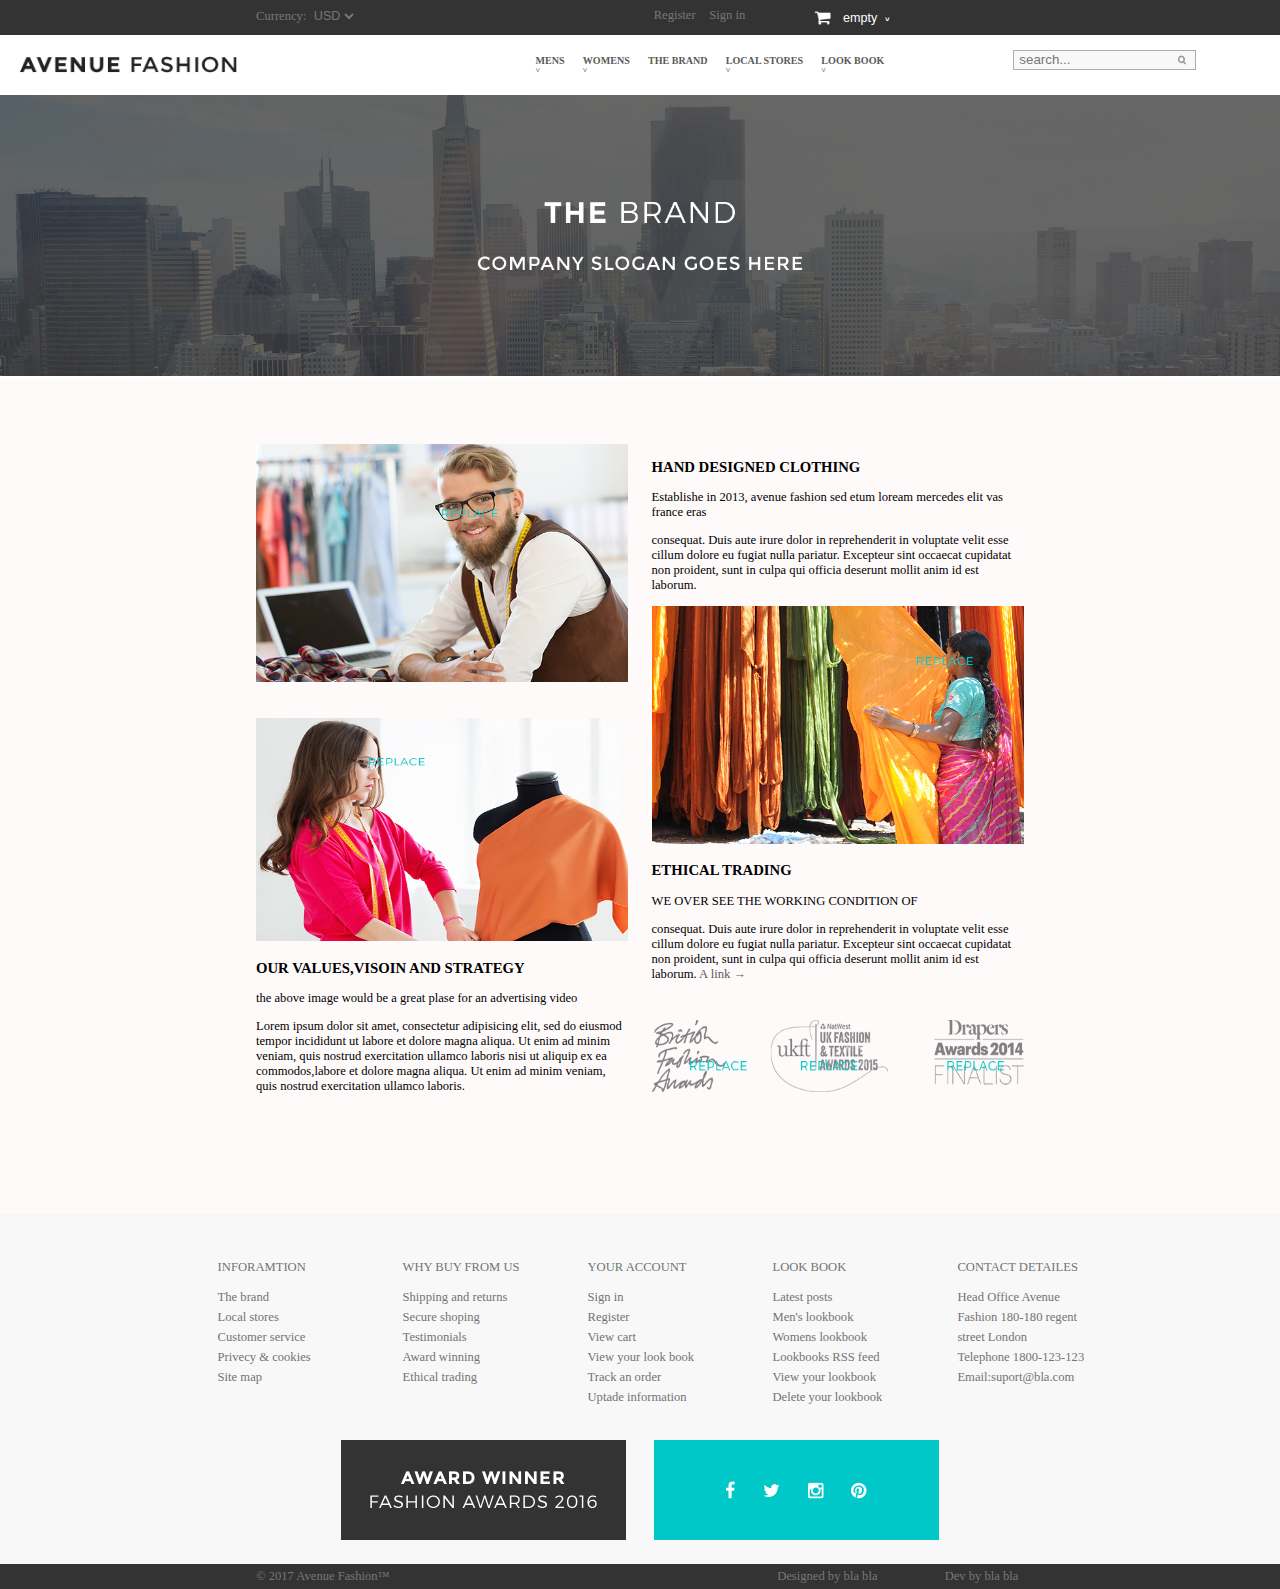
<file: Html/the-brand.html>
<!DOCTYPE html>
<html lang="en">

<head>
  <meta charset="UTF-8">
  <meta name="viewport" content="width=device-width, initial-scale=1.0">
  <meta http-equiv="X-UA-Compatible" content="ie=edge">
  <link rel="stylesheet" href="../all-style/style.css">
  <link rel="stylesheet" href="../all-style/the-brand-style.css">
  <link rel="stylesheet" href="../responsivnes/the-brand-respon.css">

  <title>Document</title>
</head>

<body>

  <main>
    <div class="header">
      <div class="header__top-bar">
        <div class="header__top-bar__currency">
          <p class="header__top-bar__currency__text">Currency:</p>
          <select class="header__top-bar__currency__currency-options">
      <option value="USD">USD</option>
      <option value="EUR">EUR</option>
      <option value="GBP">GBP</option>
      </select>
        </div>
        <div class="header__top-bar__right-nav">
          <a class="header__top-bar__right-nav__link" href="login.html">Register</a>
          <a class="header__top-bar__right-nav__link" href="login.html">Sign in</a>
        </div>
        <button class="header__top-bar__cart-button header__top-bar__cart-button--hover" type="button" name="button">
        <img class="header__top-bar__cart-button__cart-image" src="../images/cart.png" alt="cart" width="17" height="14">
        <span class="header__top-bar__cart-button__text"> empty</span>
         <span class="header__top-bar__cart-button__down-arrow">&#x2C5;</span>
      </button>
      </div>

      <div class="header__slider">
        <div class="header__slider__container">
          <div class="header__slider__logo">
            <a href="index.html"> <img src="../images/logo.png" alt="company-logo" height="17" width="217"></a>
          </div>
          <div class="nav">
            <ul class="header__slider__nav__menu">
              <div class="header__slider__nav__menu__drop-down-menu-container">
                <li class="header__slider__nav__menu__list-item">MENS
                  <div class="nav__menu__list-item__down-arrow">&#x2C5;</div>
                </li>
                <div class="header__slider__nav__menu__drop-down-menu">
                  <ul class="header__slider__nav__menu__list-item__menu">
                    <li class="header__slider__nav__menu__list-item__menu__list-item"><b>Casuala</b></li>
                    <li class="header__slider__nav__menu__list-item__menu__list-item">Jackets</li>
                    <li class="header__slider__nav__menu__list-item__menu__list-item">Hoodies &amp; Sweatshirts</li>
                    <li class="header__slider__nav__menu__list-item__menu__list-item">Polo Shirts</li>
                    <li class="header__slider__nav__menu__list-item__menu__list-item">Sportswear</li>
                    <li class="header__slider__nav__menu__list-item__menu__list-item">Trousers &amp; Chinos</li>
                    <li class="header__slider__nav__menu__list-item__menu__list-item">T-Shirts</li>
                  </ul>
                  <ul class="header__slider__nav__menu__list-item__menu">
                    <li class="header__slider__nav__menu__list-item__menu__list-item"><b>Formal</b></li>
                    <li class="header__slider__nav__menu__list-item__menu__list-item">Jackets</li>
                    <li class="header__slider__nav__menu__list-item__menu__list-item">Shirts</li>
                    <li class="header__slider__nav__menu__list-item__menu__list-item">Suits</li>
                    <li class="header__slider__nav__menu__list-item__menu__list-item">Trousers</li>
                  </ul>
                  <img class="header__slider__nav__menu__list-item__menu__list-item__banner" src="../images/banner.png" alt="banner">
                </div>
              </div>
              <li class="header__slider__nav__menu__list-item">WOMENS
                <div class="nav__menu__list-item__down-arrow">&#x2C5;</div>
              </li>
              <li class="header__slider__nav__menu__list-item">THE BRAND
                <div class="nav__menu__list-item__down-arrow--hidden">&#x2C5;</div>
              </li>

              <li class="header__slider__nav__menu__list-item"> <a href="local-stores.html">LOCAL STORES</a>
                <div class="nav__menu__list-item__down-arrow">&#x2C5;</div>
              </li>


              <li class="header__slider__nav__menu__list-item header__slider__nav__menu__list-item--hide "><a href="look-book.html">LOOK BOOK</a>
                <div class="nav__menu__list-item__down-arrow">&#x2C5;</div>
              </li>

            </ul>
          </div>

          <div class="header__slider__search">
            <input type="search" placeholder=" search...">
            <img class="header__slider__search__search-icon" src="../images/search-icon.png" alt="search-icon" height="10" width="8">
          </div>
        </div>
        <div class="header__slider__content">
          <img class="header__slider__content__img" src="../images/the-brand-images/intro.png" alt="intro img">
        </div>
      </div>
    </div>

    <!-- ////////////////////////////////////////////MAIN-CONTENT////////////////////////////////////////////////////////////-->

    <div class="background-color-container">
      <div class="content">

        <div class="content__left-content">

          <div class="content__left-content__top-content">
            <img class="content__img-white-guy" src="../images/the-brand-images/white-guy.png" alt="white-guy">
          </div>

          <div class="content__left-content__bottom-content">
            <img class="content__img-whit-women" src="../images/the-brand-images/white-women.png" alt="white-women">
            <section class="content__left-content__bottom-content__description">
              <h3>OUR VALUES,VISOIN AND STRATEGY</h3>
              <p>the above image would be a great plase for an advertising video</p>
              <p>Lorem ipsum dolor sit amet, consectetur adipisicing elit, sed do eiusmod tempor incididunt ut labore et dolore magna aliqua. Ut enim ad minim veniam, quis nostrud exercitation ullamco laboris nisi ut aliquip ex ea commodos,labore et dolore
                magna aliqua. Ut enim ad minim veniam, quis nostrud exercitation ullamco laboris.</p>
            </section>
          </div>

        </div>

        <div class="content__right-content">

          <div class="content__right-contetn__top-content">
            <section class="content__right-contetn__top-content__description">
              <h3>HAND DESIGNED CLOTHING</h3>
              <p>Establishe in 2013, avenue fashion sed etum loream mercedes elit vas france eras</p>
              <p>consequat. Duis aute irure dolor in reprehenderit in voluptate velit esse cillum dolore eu fugiat nulla pariatur. Excepteur sint occaecat cupidatat non proident, sunt in culpa qui officia deserunt mollit anim id est laborum.</p>
            </section>
          </div>

          <div class="content__right-content__bottom-content">
            <img class="content__img-indian-women" src="../images/the-brand-images/indian-women.png" alt="indian-women">
            <section class="content__right-content__bottom-content__description">
              <h3>ETHICAL TRADING</h3>
              <p>WE OVER SEE THE WORKING CONDITION OF </p>
              <p>consequat. Duis aute irure dolor in reprehenderit in voluptate velit esse cillum dolore eu fugiat nulla pariatur. Excepteur sint occaecat cupidatat non proident, sunt in culpa qui officia deserunt mollit anim id est laborum.
                <a href="#">A link &#8594;</a>
              </p>
            </section>
          </div>

          <div class="content__right-content__awards">
            <img class="content__img-awards" src="../images/the-brand-images/awards.png" alt="awards">
          </div>
        </div>
      </div>
    </div>

    <div class="footer ">
      <div class="footer__positioning-container">
        <div class="footer__item">
          <ul class="footer__list">
            <li class="footer__list__item">INFORAMTION</li>
            <li class="footer__list__item">The brand</li>
            <li class="footer__list__item">Local stores</li>
            <li class="footer__list__item">Customer service</li>
            <li class="footer__list__item">Privecy &amp; cookies</li>
            <li class="footer__list__item">Site map</li>
          </ul>
        </div>
        <div class="footer__item ">
          <ul class="footer__list">
            <li class="footer__list__item">WHY BUY FROM US</li>
            <li class="footer__list__item">Shipping and returns</li>
            <li class="footer__list__item">Secure shoping</li>
            <li class="footer__list__item">Testimonials</li>
            <li class="footer__list__item">Award winning</li>
            <li class="footer__list__item">Ethical trading</li>
          </ul>
        </div>
        <div class="footer__item ">
          <ul class="footer__list">
            <li class="footer__list__item">YOUR ACCOUNT</li>
            <li class="footer__list__item">Sign in</li>
            <li class="footer__list__item">Register</li>
            <li class="footer__list__item">View cart</li>
            <li class="footer__list__item">View your look book</li>
            <li class="footer__list__item">Track an order</li>
            <li class="footer__list__item">Uptade information</li>
          </ul>
        </div>
        <div class="footer__item ">
          <ul class="footer__list">
            <li class="footer__list__item">LOOK BOOK</li>
            <li class="footer__list__item">Latest posts</li>
            <li class="footer__list__item">Men's lookbook</li>
            <li class="footer__list__item">Womens lookbook</li>
            <li class="footer__list__item">Lookbooks RSS feed</li>
            <li class="footer__list__item">View your lookbook</li>
            <li class="footer__list__item">Delete your lookbook</li>
          </ul>
        </div>
        <div class="footer__item ">
          <ul class="footer__list">
            <li class="footer__list__item">CONTACT DETAILES</li>
            <li class="footer__list__item">Head Office Avenue Fashion 180-180 regent street London</li>
            <li class="footer__list__item">Telephone 1800-123-123</li>
            <li class="footer__list__item">Email:suport@bla.com</li>
          </ul>
        </div>
        <div class="footer__banners ">
          <div class="footer__banners__award "><img src="../images/award-banner.png" alt="award-banner" height="100" width="285"></div>
          <div class="footer__banners__social "> <img src="../images/social-banner.png" alt="social-media-banner" height="100" width="285"></div>
        </div>
      </div>
      <div class="footer__bottom">
        <div class="footer__bottom__copy-right">
          <p class="footer__bottom__text">&copy; 2017 Avenue Fashion&trade;</p>
        </div>
        <div class="footer__bottom__designet-by">
          <p class="footer__bottom__text">Designed by bla bla</p>
        </div>
        <div class="footer__bottom__dev-by">
          <p class="footer__bottom__text"> Dev by bla bla</p>
        </div>
      </div>
    </div>
  </main>
</body>

</html>
</file>
<file: all-style/style.css>
body {
  margin: 0;
  overflow-x: hidden;
}

main {
  display: flex;
  flex-flow: column;
  font-size: 14px;
}

a {
  text-decoration: none;
  color: rgb(90, 90, 90);
}

a:hover {
  color: rgb(0, 200, 200);
}
/*---------------------------------------------------------------------------------------------------------------------------*/
/*--------------------------------------------------------HEADER-------------------------------------------------------------*/
/*---------------------------------------------------------------------------------------------------------------------------*/

.header__top-bar {
  background-color: rgb(51, 51, 51);
  height: 35px;
  width: 100%;
  position: relative;
}

.header__top-bar__currency {
  position: absolute;
  left: 20%;
  top: -10%;
}

.header__top-bar__currency__text {
  font-size: 0.9em;
  color: rgb(119, 119, 119);
  display: inline-block;
}

.header__top-bar__currency__currency-options {
  background-color: rgb(51, 51, 51);
  color: rgb(119, 119, 119);
  font-size: 0.9em;
  border: none;
}

.header__top-bar__right-nav {
  position: absolute;
  right: 35%;
  top: 20%;
}

.header__top-bar__right-nav__link {
  font-size: 0.9em;
  color: rgb(119, 119, 119);
  text-decoration: none;
  margin-right: 10px;
}

.header__top-bar__cart-button {
  width: 105px;
  height: 35px;
  position: absolute;
  right: 23%;
  background-color: inherit;
  border: none;
  color: white;
  font-size: 0.9em;
}

.header__top-bar__cart-button__text {
  margin-left: 20px;
}

.header__top-bar__cart-button__down-arrow {
  font-size: 8px;
  margin-left: 4px;
  font-weight: bold;
}

.header__top-bar__cart-button__cart-image {
  position: absolute;
  left: 10px;
}

.header__top-bar__cart-button--hover:hover {
  background-color: rgb(0, 200, 200);
}

.header__slider {
  position: relative;
  background-color: rgb(248, 248, 248);
  height: 570px;
}

.style-1 {
  width: 40%;
  height: 50px;
  display: inline-block;
}
.style-2 {
  width: 35%;
  height: 50px;
  display: inline-block;
  margin-left: 15%;
}

.header__slider__logo {
  width: 40%;
  height: 35%;
  z-index: 1;
  padding-left: 20px;
  position: relative;
}

.img-logo {
  width: 100%;
  height: 100%;
}

.nav {
  width: 100%;
  height: 30px;
  position: relative;
  right: 30%;
  z-index: 1;
  color: rgb(90, 90, 90);
  font-size: 0.9em;
  padding-top: 25px;
}

.header__slider__nav__menu {

  margin: 0;
}

.header__slider__nav__menu__list-item {
  display: inline-block;
  font-size: 0.8em;
  margin-right: 15px;
  font-weight: bold;
}

.nav__menu__list-item__down-arrow {
  font-size: 8px;
  font-weight: bold;
}

.nav__menu__list-item__down-arrow--hidden {
  font-size: 8px;
  font-weight: bold;
  visibility: hidden;
}

.header__slider__nav__menu__drop-down-menu-container {
  display: inline-block;
}

.header__slider__nav__menu__drop-down-menu {
  display: flex;
  flex-wrap: wrap;
  padding-top: 10px;
  width: 330px;
  visibility: hidden;
  position: absolute;
  background-color: rgb(248, 248, 248);
  box-shadow: 0px 17px 24px 0px rgba(0, 0, 0, 0.14);
}

.header__slider__nav__menu__list-item__menu {
  width: 150px;
  padding: 0;
  padding-left: 15px;
  font-size: 0.9em;
}

.header__slider__nav__menu__list-item__menu__list-item {
  display: block;
  margin-top: 4px;
}
.header__slider__nav__menu__list-item__menu__list-item:nth-child(2) {
  margin-top: 10px;
}

.header__slider__nav__menu__list-item__menu__list-item__banner {
  padding: 15px;
}

.header__slider__nav__menu__drop-down-menu-container:hover
  .header__slider__nav__menu__drop-down-menu {
  visibility: visible;
}
.header__slider__nav__menu__list-item:hover {
  color: rgb(0, 200, 200);
}
.header__slider__search {
  position: absolute;
  right: 3%;
  top: 4.5%;
}

input {
  background-color: rgb(248, 248, 248);
  border: 0.5px solid rgba(0, 0, 0, 0.3);
  height: 20px;
}

.header__slider__search__search-icon {
  position: absolute;
  right: 5%;
  top: 27%;
}

.header__slider__contant {
  position: absolute;
  height: 100%;
  width: 40%;
  top: 0;
  left: 16%;
}

.header__slider__contant__image {
  width: 100%;
  height: 100%;
}

.header__slider__contant__ave {
  position: absolute;
  width: 60%;
  height: 130px;
  top: 30%;
  left: 20%;
}

.header__slider__button {
  display: inline-block;
  position: absolute;
  right: 12%;
  bottom: 10%;
}

.header__slider__shop-mens-collection-button {
  border-style: solid;
  border-width: 2px;
  border-color: rgb(115, 115, 115);
  background-color: rgba(115, 115, 115, 0);
  font-size: 12px;
  color: rgb(115, 115, 115);
  text-transform: uppercase;
  padding: 8px;
}

.header__slider__shop-mens-collection-button:hover {
  color: white;
  background-color: rgb(0, 200, 200);
  border-color: rgb(0, 200, 200);
}

/*-------------------------------------------------------------------------------------------------------------------------*/
/*-------------------------------------------------------ITEMS-------------------------------------------------------------*/
/*-------------------------------------------------------------------------------------------------------------------------*/

.section-devider {
  margin-top: 40px;
  width: 90%;
  margin-left: auto;
  margin-right: auto;
  height: 1px;
}

.items {
  width: 90%;
  margin-left: auto;
  margin-right: auto;
}

.items__container {
  width: 100%;
}

.img-group-1 {
  width: 100%;
  height: 100%;
}

.items__container__popular-items__group-1__item-1 {
  display: inline-block;
  width: 44%;
  height: 37%;
}
.items__container__popular-items__group-1__item-2 {
  display: inline-block;
  width: 44%;
  height: 37%;
}

.img-group-2 {
  width: 100%;
  height: 100%;
}

.items__container__popular-items__group-1__item-3 {
  width: 94%;
  height: 55%;
}

.items__container__popular-items__group-2__item-4 {
  width: 94%;
  height: 55%;
}

.items__container__popular-items__group-2__item-6 {
  width: 44%;
  height: 37%;
}

.items__container__popular-items__group-2__item-5 {
  width: 44%;
  height: 37%;
}

.items__container__popular-items {
  width: 100%;
  display: flex;
  flex-wrap: wrap;
  justify-content: space-around;
}

.items__items-nav {
  margin-top: 30px;
  margin-bottom: 30px;
  width: 90%;
  margin-left: auto;
  margin-right: auto;
}

.items__items-nav__menu {
  list-style: none;
  font-size: 0.8em;
  padding: 0;
}

.items__items-nav__menu__item {
  display: inline-block;
  margin-right: 20px;
}

.items__items-nav__menu__item__link {
  text-decoration: none;
  color: black;
}

.items__items-nav__menu__item__link:hover {
  color: rgb(0, 200, 200);
}

.items__items-nav__menu__item__link:active {
  color: rgb(0, 200, 200);
}

.items__container__popular-items {
  height: 750px;
}

.items__container__popular-items__group-1 {
  display: flex;
  flex-wrap: wrap;
  width: 50%;
  justify-content: space-around;
}

.items__container__popular-items__group-2 {
  display: flex;
  flex-wrap: wrap;
  width: 50%;
  justify-content: space-around;
  position: relative;
}

.items__container__popular-items__group-2__item-5__description__header {
  margin: 0;
  font-size: 0.8em;
  text-align: center;
  padding-top: 10px;
}

.items__container__popular-items__group-2__item-5__description_paragraph {
  text-align: center;
  margin-top: 5px;
  margin-bottom: 0;
}

.items__container__popular-items__group-2__item-5--place-holder {
  width: 245px;
}

/*.items__container__popular-items__group-2__item-5__detail-button-image {
  position: absolute;
  top:75%;
  left: 20%;
  right: 80%;
  z-index: 1;
  width: 90px;
}*/

.items__container__popular-items__group-2__item-5__detail-button-image {
  position: relative;
  top: -20%;
  z-index: 1;
}

/*.popular-items__item-5--overflow:hover {
  overflow: visible;
  height: auto;
  position: absolute;
  left: 12px;
  top: 57%;
  box-shadow: 0px 17px 24px 0px rgba(0, 0, 0, 0.14);
  z-index: 1;
  background-color: white;
}*/

.items__container__popular-items__group-2__item-5__detail-button-image:hover
  .popular-items__item-5--overflow {
  overflow: visible;
  /*height: auto;
  position: absolute;
  left: 12px;
  top: 57%;*/
  box-shadow: 0px 17px 24px 0px rgba(0, 0, 0, 0.14);
}

/*------------------------------------------------------------------------------------------------------------------------*/
/*--------------------------------------------LOOK-BOOK-------------------------------------------------------------------*/
/*------------------------------------------------------------------------------------------------------------------------*/

.look-book {
  margin-top: 30px;
  display: flex;
  justify-content: space-between;
}

.look-book__item {
  display: flex;
  background-color: rgb(248, 248, 248);
  width: 31.5%;
  height: 300px;
  color: rgb(115, 115, 115);
}

.look-book__item_imge {
padding-top: 20px;
  margin-left: 10px;
  width:80%;
  height: 100%;
}
.look-book-img{
  height: 93%;
  width: 100%;
}

.look-book__item__description__section {
  width: auto;
  padding-right: 20px;
  position: relative;
}

.look-book__item__description__section__header {
  text-align: right;
  font-size: 1.7em;
  letter-spacing: 4px;
}

.look-book__item__description__section__header--line-break {
  display: block;
  font-weight: normal;
  font-size: 1.7em;
}

.look-book__item__description__section__paragraph {
  text-align: right;
  margin-left: 13%;
}

.look-book__item__description__section__button-view-now {
  border-style: solid;
  border-width: 2px;
  border-color: rgb(115, 115, 115);
  background-color: rgba(115, 115, 115, 0);
  font-size: 12px;
  color: rgb(69, 70, 71);
  text-transform: uppercase;
  padding: 5px;
  color: rgb(115, 115, 115);
  letter-spacing: 3px;
}

.look-book__item__description__section__button-view-now--positioning {
  margin-top: 20px;
  width: 60%;
  margin-left: 54%;
}

.look-book__item__description__section__button-view-now:hover {
  color: white;
  background-color: rgb(0, 200, 200);
  border-color: rgb(0, 200, 200);
}

.look-book__item--overflow {


}

.look-book__item:nth-child(2) .look-book__item_imge {
  margin-left: -15px;
}

.look-book__item:nth-child(2)
  .look-book__item__description__section__button-view-now--positioning {
  margin-left: 59%;
}

/*---------------------------------------------------------------------------------------------------------------------------*/
/*------------------------------------------------------FOOTER---------------------------------------------------------------*/
/*---------------------------------------------------------------------------------------------------------------------------*/

.footer {
  margin-top: 50px;
  background-color: rgb(248, 248, 248);
  color: rgb(115, 115, 115);
}

.footer__positioning-container {
  display: flex;
  justify-content: center;
  flex-wrap: wrap;
  width: 85%;
  margin: auto;
}

.footer__item {
  width: 17%;
}

.footer__list {
  list-style: none;
  line-height: 1.6;
  font-size: 0.9em;
  padding-top: 30px;
}

.footer__list__item:first-child {
  margin-bottom: 10px;
}

.footer__banners {
  margin-top: 20px;
  width: 55%;
  display: flex;
  justify-content: space-between;
}

.footer__bottom {
  background-color: rgb(51, 51, 51);
  height: 25px;
  font-size: 0.9em;
  margin-top: 20px;
}

.footer__bottom__copy-right {
  display: inline-block;
  margin-top: 5px;
  margin-left: 20%;
  margin-right: 30%;
}

.footer__bottom__designet-by {
  display: inline-block;
  margin-right: 5%;
  margin-top: 5px;
}

.footer__bottom__dev-by {
  display: inline-block;
  margin-top: 5px;
}

.footer__bottom__text {
  margin: 0;
  color: rgb(119, 119, 119);
}
</file>
<file: responsivnes/index-respon.css>
@media screen and (max-width: 1176px) {
  .header__slider {
    height: 400px;
  }

  .nav {
    right: 32%;
  }

.style-2{
  width: 40%;
}

.header__slider__nav__menu{
  padding-left: 0;
}
  .header__slider__search {
    display: none;
  }

  .header__top-bar__right-nav {
    right: 35%;
  }

}

@media screen and (max-width: 930px) {
.nav__menu__look-book{
  display: none;
}

.header__top-bar__right-nav {
  right: 37%;
}

  .look-book {
    flex-flow: column;
    justify-content: space-around;
    height: 800px;
  }
  .look-book__item {
    width: 100%;
    height: 230px;
  }

  .look-book__item_imge {
    display: none;
  }

  .look-book-img {
    display: none;
  }

  .look-book__item__description__section {
    margin: auto;
  }

  .look-book__item__description__section__header {
    text-align: center;
  }

  .look-book__item__description__section__paragraph {
    text-align: center;
  }

  .look-book__item__description__section__button-view-now--positioning {
    margin: auto;
    width: 100%;
    margin-left: 0;
  }

  .look-book__item__description__section__button-view-now {
    margin: auto;
    display: block;
  }

  .look-book__item__description {
    width: 100%;
  }

  .look-book__item:nth-child(2)
    .look-book__item__description__section__button-view-now--positioning {
    margin-left: 0;
  }

  /*.footer__positioning-container{
      flex-flow: column;
    }*/

  .footer__item {
    width: 25%;
  }

  .footer__banners {
    display: none;
  }
}

@media screen and (max-width: 780px) {
  .footer__item {
    width: 30%;
  }
.header__top-bar__currency{
  left: 5%;
}
.nav{
  display: none;
}
  .header__top-bar__right-nav{
    right:40%;
  }
  .items__container__popular-items {
    flex-flow: column;
  }
  .items__container__popular-items__group-1 {
    width: 100%;
  }
  .items__container__popular-items__group-2 {
    width: 100%;
    justify-content: space-around;
  }

  .items__container__popular-items__group-2__item-4 {
    order: 3;
  }

  .items__container__popular-items__group-2__item-5 {
    order: 1;
  
  }
  .items__container__popular-items__group-2__item-6 {
    order: 2;
    height: 35%;

  }

  .items__container__popular-items {
    height: 100%;
  }

  .items__items-nav {
    margin-bottom: 10px;
  }
  .footer__bottom__copy-right{
    margin-left: 10%;
    margin-right: 15%;
  }

}
@media screen and (max-width: 635px){
  .items__items-nav__menu__item__coming-soon{
    display: none;
  }
  .header__top-bar__right-nav {
    right: 42%;
  }
}
@media screen and (max-width: 500px) {
.items{
  margin-top: 40px;
}
.header__slider__contant__ave{
  height: 90px;
}
.items__items-nav {
  display: none;
}
  .footer__item {
    width: 50%;
  }
  .header__slider {
    height: 250px;
  }

.header__slider__shop-mens-collection-button {

  display: none;
}

  .header__top-bar__currency {
    left: 2%;
    font-size: 0.9em;
    top: -3%;
  }
  .header__top-bar__right-nav {
    right: 40%;
    font-size: 0.9em;
  }
  .header__top-bar__cart-button{
    right:3%;
    font-size: 0.9em;
  }
  .footer__bottom{
    font-size: 0.8em;
  }
  .footer__bottom__dev-by{
    display: none;
  }
}

@media screen and (max-width: 340px){
  .header__top-bar__right-nav{
    display: none;
  }
  .header__top-bar__cart-button{
    right:10%;
  }
  .footer__bottom__designet-by{
    display: none;
  }
  .header__slider {
    height: 200px;
  }
  .img-logo {
    display: none;
  }
  .header__slider__contant__ave{
    height: 60px;
  }
}
</file>
<file: all-style/the-brand-style.css>
.header__top-bar__cart-button{
  right: 29%;
}

.header__top-bar__right-nav{
  right: 41%;
}

.header__slider {
  height: 50%;
  background-color: white;
}

.header__slider__container {
  height: 60px;
}

.header__slider__content {
  width: 100%;
}

.header__slider__content__img {
  width: 100%;
  height: 100%;
}

.header__slider__logo {
  display: inline-block;
}

.nav {
  display: inline-block;
  padding: 0;
  width: 40%;
  position: static;
  margin-top: 20px;
}

.header__slider__nav__menu {
  padding-left: 0;
}

.header__slider__search {
  display: inline-block;
  position: relative;
  top: -15%;
}



/*----------------------------------------------------------------------------------------------------------------------------*/
/*------------------------------------------------content---------------------------------------------------------------------*/
/*----------------------------------------------------------------------------------------------------------------------------*/

.background-color-container {
  background-color: rgb(255, 250, 250);
}

.content {
  display: flex;
  width: 60%;
  margin: auto;
  justify-content: space-between;
  height: 720px;
  margin-top: 5%;
  padding-bottom: 50px;
  background-color: rgb(255, 250, 250);
  font-size: 0.9em;
}

.content__left-content {
  display: flex;
  flex-flow: column;
  justify-content: space-between;
  width: 48.5%;
}

.content__right-content {
  display: flex;
  flex-flow: column;
  justify-content: space-between;
  width: 48.5%;
}

.content__img-white-guy{
  width: 100%;
  height: 100%;
}

.content__left-content__top-content{
  width: 100%;
  height: 33%;
}

.content__left-content__bottom-content{
  width: 100%;
  height: 62%;
}

.content__img-whit-women{
  height: 50%;
  width: 100%;
}
.content__left-content__bottom-content__description {
width: 100%;
height: 40%;
}

.content__right-contetn__top-content{
  width: 100%;
  height: 20%;
}

.content__right-contetn__top-content__description {
  width: 100%;
  height: 100%;

}

.content__right-content__bottom-content{
  width: 100%;
  height: 55%;
}
.content__img-indian-women{
  width: 100%;
  height: 60%;
}
.content__right-content__bottom-content__description {
  width: 100%;
  height: 30%;
}

.content__right-content__awards{
  width: 100%;
  height: 20%;
}

.content__img-awards{
  width: 100%;
  height: 50%;
}

/*---------------------------------------------------------------------------------------------------------------------------*/
/*---------------------------------------------------FOOTER------------------------------------------------------------------*/
/*---------------------------------------------------------------------------------------------------------------------------*/

.footer {
  margin-top: 0;
}
</file>
<file: all-style/login-style.css>
.sign-in-register-container {
  display: flex;
  width: 80%;
  justify-content: space-between;
  margin: auto;
  margin-bottom: 100px;
}

.sign-in-register-container__vertical-line {
  border-left: 1px solid rgba(0, 0, 0, 0.1);
  position: relative;

  top: 10px;
}

.sign-in-register-container__sign-in {
  display: flex;
  flex-flow: column;
  width: 47%;
}

.sign-in-register-container__sign-in__form {
  line-height: 3.5;
}

.sign-in-register-container__register__form {
  line-height: 3.5;
}
.sign-in-register-container__register {
  display: flex;
  flex-flow: column;
  width: 47%;
}

input[type="text"] {
  width: 100%;
  margin-top: 10px;
}

input[type="submit"] {
}

.sign-in-register-container__sign-in__forgot-pass {
  display: inline-block;
  margin-left: 40%;
  font-size: 0.9em;
}

.sign-in-register-container__register__checkbox {
  font-size: 0.9em;
}

input[type="checkbox"] {
  margin: 0;
  width: 20px;
  height: 20px;
  border: 0.5px solid black;
  background: white;
  position: relative;
  top: 5px;
}

button[type="submit"] {
  border-style: solid;
  border-width: 1px;
  border-color: rgba(0, 0, 0, 0.7);
  background-color: rgba(115, 115, 115, 0);
  font-size: 14px;
  color: rgba(0, 0, 0, 0.7);
  text-transform: uppercase;
  padding: 8px 15px 8px 15px;
  letter-spacing: 2px;
  height: 40px;
}

input[type="text"] {
  background-color: white;
  padding: 3px;
}
button[type="submit"]:hover {
  color: white;
  background-color: rgb(0, 200, 200);
  border-color: rgb(0, 200, 200);
}

.sign-in-register-container__register__checkbox-text {
  display: inline-block;
  padding-bottom: 12px;
  margin: 0;
}

.sign-in-register-container__register__create-account {
  display: inline-block;
}

.sign-in-register-container__register__create-account__privacy-policy {
  display: inline-block;
  width: 47%;
  position: relative;
  left: 11%;
  line-height: 1;
  font-size: 0.9em;
  padding-top: 5px;
}
</file>
<file: all-style/look-book-style.css>
.look-books {
  display: flex;
  flex-flow: column;
  margin: auto;
  width: 90%;
  height: 100%;
  justify-content: space-between;
}

.look-books__row {
  display: flex;
  justify-content: space-between;
}

.look-books__row__item {
  width: 23.8%;
  height: 30%;
}

.look-books__row__item-big {
  width: 49.3%;
  height: 30%;
}

.look-books__row__item-big-2 {
  width: 74.7%;
  height: 30%;
}

.look-books__row__item__img {
  width: 100%;
  height: 100%;
}

.footer {
  margin-top: 50px;
}
</file>
<file: all-style/product-view-style.css>
.product-view__img-slider-img{
  width: 100%;
  height: 100%;
}

.product-view__product-functionality__section {
  font-size: 0.9em;
  padding-left: 20px;
}

.product-view__product-functionality__section__media-share {
  margin-right: 5px;
}
.product-view__product-functionality__section__media-share:first-child {
  margin-left: 5px;
}
.product-view__product-functionality__section__stars:hover{
  color: gold;
}

.product-view {
  display: flex;
  width: 70%;

  margin: auto;
  flex-wrap: wrap;
  margin-top: 20px;
  margin-bottom: 50px;
}

.product-view__img-slider {
  width: 50%;

}

.share{
  display: inline-block;
}

.product-view__product-functionality {
  width:50%;
}

.product-view__product-info {
  margin-top: 20px;
}

.product-view__product-info__nav {
  background-color: rgb(248, 248, 248);
}

.product-view__product-info__nav__menu {
  list-style: none;
  padding: 0;

  font-size: 0.9em;
}

.product-view__product-info__nav__menu__style-div {
  display: inline-block;
  margin-right: 40px;
  padding: 10px 5px 10px 5px;
}

.product-view__product-info__nav__menu__style-div:hover {
  background-color: black;
  color: white;
}

.product-view__product-info__show-nav-items__video {
  display: none;
}

.product-view__product-info__show-nav-items__size-specs {
  display: none;
}

.product-view__product-functionality__section__feature-list {
  padding-left: 13px;
}

.product-view__product-functionality__quantety-selector {
  width: 40px;
  height: 15px;
}

.product-view__product-functionality__t-shirt-properties {
  display: flex;
  width: 65%;
  height: 50px;
  justify-content: space-between;
  margin-top: 40px;
  padding-left: 20px;
}

.product-view__product-functionality__t-shirt-properties-selector__name {
  display: block;
  font-weight: bold;
  margin-bottom: 5px;
  font-size: 0.9em;
}

.product-view__product-functionality__bottom-button{
  border-style: solid;
  border-width: 1px;
  border-color: rgba(0,0,0,0.7);
  background-color: rgba(115, 115, 115, 0);
  font-size: 1em;
  color: rgba(0,0,0,0.7);
  text-transform: uppercase;
  padding: 8px 15px 8px 15px;
   letter-spacing: 2px;

}

.button-1{
  margin-right: 10px;
  width: 42%;
}

.button-2{
width: 54%;
}

#heart{
  font-size: 14px;
display: inline-block;
}



.product-view__product-functionality__bottom-buttons{
  margin-top: 20px;
  padding-left: 20px;


}

.product-view__product-functionality__bottom-button:hover {
  background-color: rgba(0,0,0,0.8);
  color: white;
}

.product-view__product-functionality__add-to-compare{
  font-size: 0.9em;
  margin-top: 25px;
}
</file>
<file: responsivnes/the-brand-respon.css>
@media screen and (max-width: 1000px) {
  .header__slider__search {
    display: none;
  }
  .header__slider__nav__menu__list-item--hide {
    display: none;
  }
}

@media screen and (max-width: 800px) {
  .nav {
    display: none;
  }

  .header__slider__container{
    height: auto;
  }

.header__slider__logo{
  margin-left: auto;
  margin-left: auto;
  position: static;

}

  .footer__item {
    width: 25%;
  }

  .footer__banners {
    display: none;
  }

  .footer__bottom__copy-right{
    margin-left: 10%;
    margin-right: 15%;
}

  .header__top-bar__currency {
    left: 10%;
  }

  .header__top-bar__right-nav {
    right: 40%;
  }

  .header__top-bar__cart-button {
    right: 20%;
  }
}

@media screen and (max-width: 768px) {
  .content {
    flex-flow: column;
    height: 100%;
  }



  .content__left-content__top-content {
    display: none;
  }

  .content__right-content {
    width: 100%;
  }

  .content__left-content {
    width: 100%;
  }
  .content__img-whit-women {
    display: none;
  }

  .content__img-indian-women {
    display: none;
  }

  .content__img-awards {
    margin-top: 10px;
  }
}

@media screen and (max-width: 500px) {
  .header__top-bar__right-nav {
    display: none;
  }

  .content__right-content {
    margin-top: 5px;
  }

  .footer__item {
    width: 50%;
  }

  .footer__bottom{
    font-size: 0.8em;
  }
  .footer__bottom__dev-by{
    display: none;
  }
}


@media screen and (max-width: 340px){
  .footer__bottom__designet-by{
    display: none;
  }
  .header__top-bar__cart-button{
    right:5%;
  }
}
</file>
<file: all-style/local-stores-style.css>
.content-location{
  margin-top: 30px;
  display: flex;
  justify-content: center;
}

.content-location__item{
  width: 23%;
  padding-left: 10px;
  padding-right: 10px;
  font-size: 0.9em;
  color: rgb(115, 115, 115);
}

.content-location__item__description__view-details-button {
  border-style: solid;
  border-width: 2px;
  border-color: rgb(115, 115, 115);
  background-color: rgba(115, 115, 115, 0);
  font-size: 12px;
  color: rgb(69, 70, 71);
  text-transform: uppercase;
  padding: 5px;
  color: rgb(115, 115, 115);
  letter-spacing: 3px;
  margin-top: 5px;
}

.content-location__item__description__view-details-button:hover{
  color: white;
  background-color: rgb(0, 200, 200);
  border-color: rgb(0, 200, 200);
}


/*----------------------------------------------------------------------------------------------------------------------*/
/*------------------------------------------content-location-details----------------------------------------------------*/
/*----------------------------------------------------------------------------------------------------------------------*/


.content-location-details{
  margin-top: 50px;
  margin-bottom: 50px;
  display: flex;
    background-color: rgb(248, 248, 248);
}

.content-location-details__map{
  width:70%;

}

.content-location-details__map__img{
  width: 100%;
  height: 100%;
}

.content-location-details__details{
  width:30%;
padding-left: 20px;
padding-right: 20px;
font-size: 0.9em;
}

.content-location__item__description__information-list {
  list-style: none;
  padding: 0;
  line-height: 2;
  font-size: 0.9em;
  margin-bottom: 40px;
}
</file>
<file: responsivnes/local-stores-repon.css>
@media screen and (max-width: 510px){
  .content-location{
    flex-flow: column;
  }

  .content-location__item{
    width: 80%;
    margin: auto;
    margin-bottom: 20px;
  }

  .content-location__item__description{
    text-align: center;
  }

  .content-location-details__map{
    display: none;
  }

  .content-location-details__details{
    width: 100%;
  }
}
</file>
<file: responsivnes/login-respon.css>
@media screen and (max-width: 1060px) {
  .sign-in-register-container {
    flex-flow: column;
    align-items: center;
  }

  h3 {
    margin-bottom: 0;
  }

  .sign-in-register-container__sign-in__forgot-pass {
display: block;
margin-left: 0;
margin-top: 15px;
line-height: normal;
  }

  .sign-in-register-container__register{
    margin-top: 20px;
  }

  .sign-in-register-container__register__create-account__privacy-policy{
    display: block;
    position: static;
    margin-top: 20px;
    width: auto;
  }

  .sign-in-register-container__register__checkbox{
    line-height: normal;
  }

  .sign-in-register-container__register__create-account{
    margin-top: 20px;
  }
}
</file>
<file: responsivnes/product-view-respn.css>
@media screen and (max-width:1000px) {
  .product-view{

    justify-content: center;
  }
  .product-view__img-slider{
    width: 70%;
  }
  .product-view__product-functionality{
    width: 70%;
  }

.product-view__product-info__nav__menu{
      font-size: 0.8em;
}

  .product-view__product-info__nav__menu__style-div{
    margin-right: 3%;
  }

  .share{
    display: block;
    margin-top: 15px;
  }
}


@media screen and (max-width:768px){
  .product-view__product-info__nav__menu__style-div{
    display: block;
    width: 98%;
  }

  .button-1{
    width: 100%;
    margin-bottom: 20px;
  }

  .button-2{
    width: 100%;
  }
}

@media screen and (max-width:350px){
.product-view__product-functionality__bottom-buttons{
  font-size: 0.8em;
}

.product-view__product-functionality__t-shirt-properties{
  flex-flow: column;
  height: auto;
}

 .product-view__product-functionality__t-shirt-properties-selector{
   margin-bottom: 10px;
 }
}
</file>
